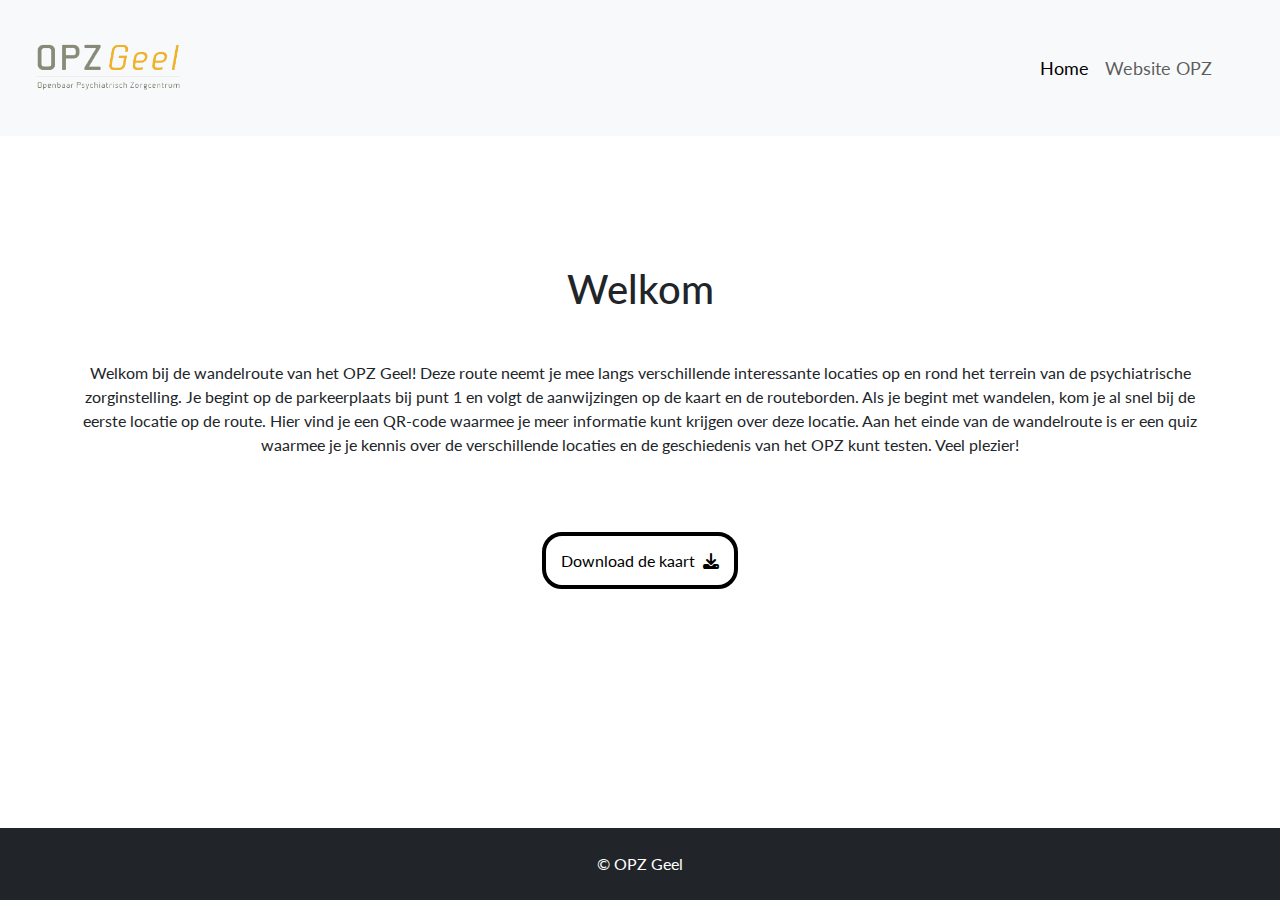
<file: OPZ/index.html>
<!DOCTYPE html>
<html lang="nl">
<head>
    <meta charset="UTF-8">
    <meta name="viewport" content="width=device-width, initial-scale=1.0">
    <title>OPZ Geel Wandeling</title>
    <link rel="shortcut icon" href="icons/favicon.ico">
    <link rel="stylesheet" href="https://cdnjs.cloudflare.com/ajax/libs/font-awesome/5.15.3/css/all.min.css"/>
    <link rel="stylesheet" href="https://cdn.jsdelivr.net/npm/bootstrap@5.2.3/dist/css/bootstrap.min.css">
    <link rel="stylesheet" href="style.css">
</head>

<body>
<main class="min-vh-100 d-flex flex-column my-auto">
<nav class="navbar navbar-expand-md bg-light navbar-light">
    <div class="container-fluid">
        <a class="navbar-brand ms-2" href="#"><img src="images/OPZ%20Geel%20Logo%20320x200.png" height="110" alt=""></a>
        <button class="navbar-toggler me-5" type="button" data-bs-toggle="collapse" data-bs-target="#navbarSupportedContent" aria-controls="navbarSupportedContent" aria-expanded="false" aria-label="Toggle navigation">
            <span class="navbar-toggler-icon"></span>
        </button>
        <div class="collapse navbar-collapse" id="navbarSupportedContent">
            <ul class="navbar-nav ms-auto me-5 mb-2 mb-lg-0">
                <li class="nav-item">
                    <a class="nav-link active" aria-current="page" href="#">Home</a>
                </li>
                <li class="nav-item">
                    <a class="nav-link" href="https://www.opzgeel.be/nl">Website OPZ</a>
                </li>
            </ul>
        </div>
    </div>
</nav>
<div class="container my-auto text-center ">
<h1 class="text-center mt-5">Welkom</h1>
<p class="mt-5 mb-5 lh-base">Welkom bij de wandelroute van het OPZ Geel! Deze route neemt je mee langs verschillende interessante locaties op
    en rond het terrein van de psychiatrische zorginstelling. Je begint op de parkeerplaats bij punt 1 en volgt de aanwijzingen op de kaart en
    de routeborden. Als je begint met wandelen, kom je al snel bij de eerste locatie op de route. Hier vind je een QR-code waarmee je meer
    informatie kunt krijgen over deze locatie. Aan het einde van de wandelroute is er een quiz waarmee je je kennis over de verschillende
    locaties en de geschiedenis van het OPZ kunt testen. Veel plezier!</p>

    <div class="text-center mb-5"><a href="images/Route.png" download id="kaart">Download de kaart<i
            class="pt-5 pb-5 ps-2 fa-solid fa-download"></i></a></div>
</div>
<footer class="bg-dark mt-auto py-4 text-white text-center">&copy; OPZ Geel</footer>
</main>
<script src="https://cdn.jsdelivr.net/npm/bootstrap@5.2.3/dist/js/bootstrap.bundle.min.js"></script>
</body>

</html>
</file>
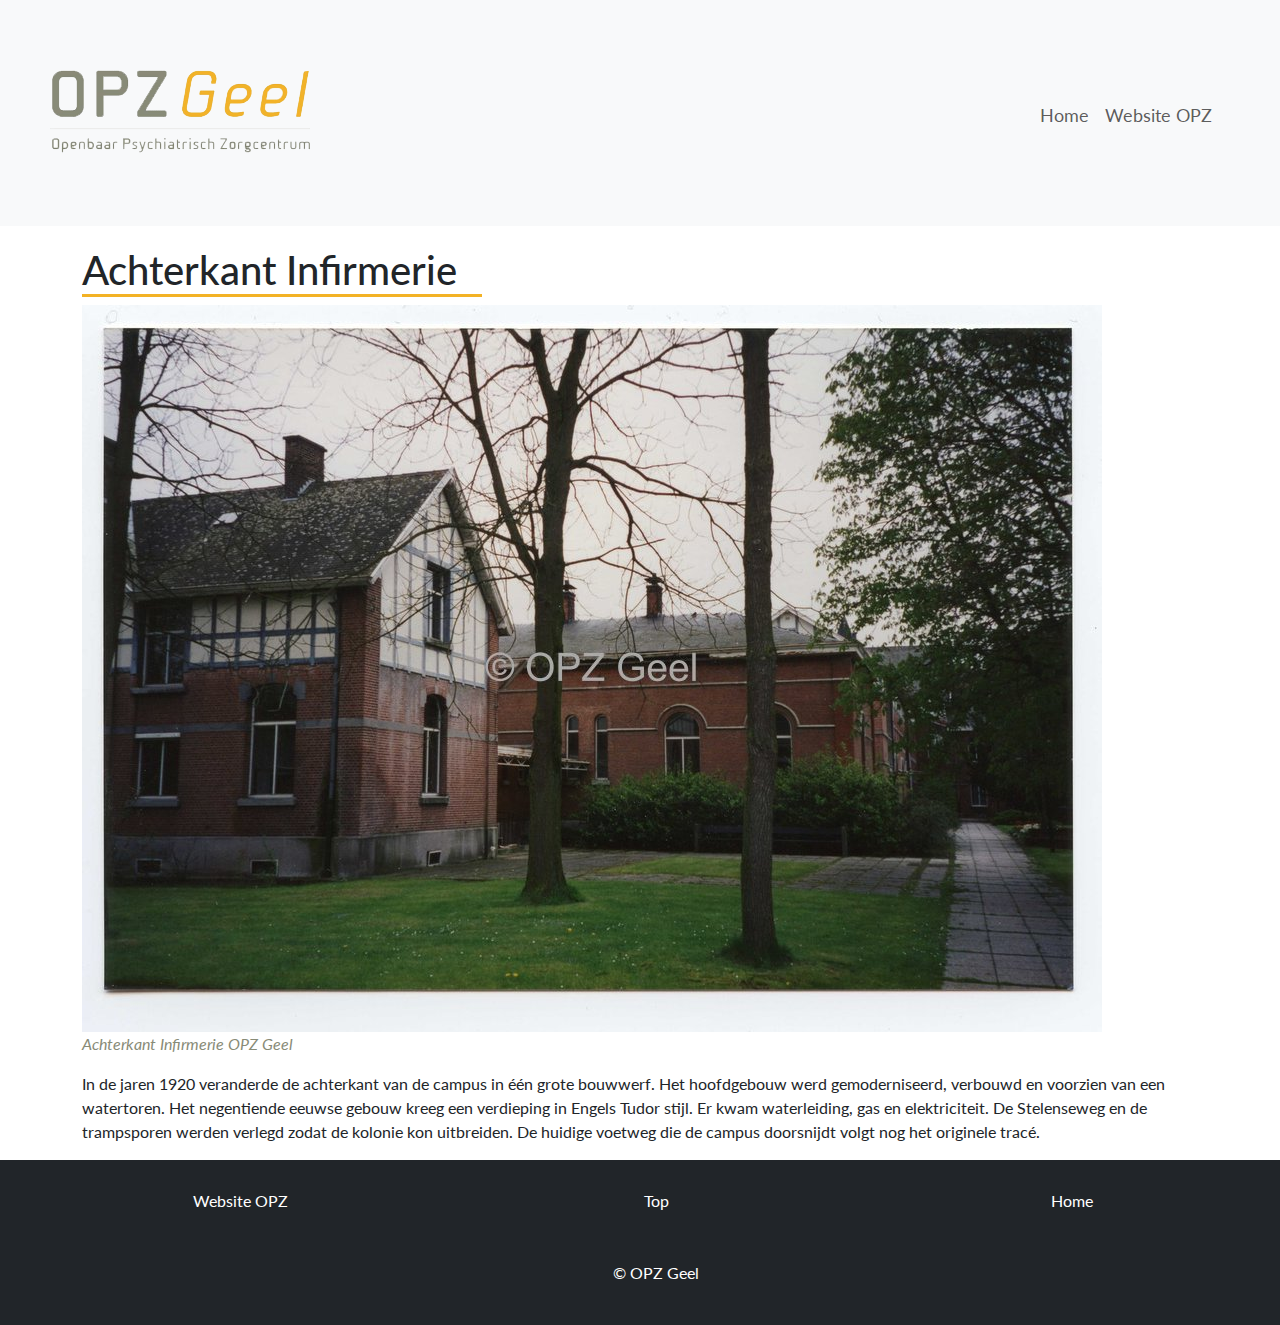
<file: OPZ/achterkant_infirmerie.html>
<!doctype html>
<html lang="en">



<head>
    <meta charset="UTF-8">
    <!-- Link naar de stylesheet en bootstrap. -->
    <link rel="stylesheet" href="https://cdnjs.cloudflare.com/ajax/libs/font-awesome/5.15.3/css/all.min.css" />
    <link rel="stylesheet" href="https://cdn.jsdelivr.net/npm/bootstrap@5.2.3/dist/css/bootstrap.min.css">
    <link rel="stylesheet" href="indexcss.css">
    <meta name="viewport" content="width=device-width, initial-scale=1.0">
    <meta http-equiv="X-UA-Compatible" content="ie=edge">
    <meta name="Author" content="Bram Van Woensel, Stan Blomme, Oguzhan Fidanci en Kevin Tuncel">
    <!-- De titel die boven in de browser word weergeven. -->
    <title>Achterkant Infirmerie</title>
</head>



<body>
    <!-- Een link naar de website van het OPZ en de home pagina waar de kaart gedownload kan worden. -->
    <main class="min-vh-100 d-flex flex-column my-auto">
        <nav class="navbar navbar-expand-md bg-light navbar-light">
            <div class="container-fluid">
                <a class="navbar-brand ms-2" href="#"><img src="images/OPZ%20Geel%20Logo%20320x200.png" height="110" alt=""></a>
                <button class="navbar-toggler me-5" type="button" data-bs-toggle="collapse" data-bs-target="#navbarSupportedContent" aria-controls="navbarSupportedContent" aria-expanded="false" aria-label="Toggle navigation">
                    <span class="navbar-toggler-icon"></span>
                </button>
                <div class="collapse navbar-collapse" id="navbarSupportedContent">
                    <ul class="navbar-nav ms-auto me-5 mb-2 mb-lg-0">
                        <li class="nav-item">
                            <a class="nav-link" target="_blank" aria-current="page" href="index.html">Home</a>
                        </li>
                        <li class="nav-item">
                            <a class="nav-link" target="_blank" href="https://www.opzgeel.be/nl">Website OPZ</a>
                        </li>
                    </ul>
                </div>
            </div>
        </nav>


        <!-- All de informatie, foto's en video's over de locatie. -->
        <div class="container">
            <!-- De titel op de pagina en naam van de locatie. -->
            <h1>Achterkant Infirmerie</h1>
            <!-- De eerste afbeelding.
   Als je de afbeelding wilt veranderen plaats je de nieuwe afbeelding in de map images en verander je wat er bij src tussen aanhaalingstekens staat naar de nieuwe afbeelding.
    -->
            <div class="image1">



                <figure><img src="images/achterkant_infirmerie.jpg" alt="Foto achterkant infirmerie">
                    <figcaption>Achterkant Infirmerie OPZ Geel</figcaption>
                </figure>
            </div>
            <!-- Het eerste stuk tekst. -->
            <p>In de jaren 1920 veranderde de achterkant van de campus in één grote bouwwerf. Het hoofdgebouw werd gemoderniseerd, verbouwd en voorzien van een watertoren. Het negentiende eeuwse gebouw kreeg een verdieping in Engels Tudor stijl. Er kwam waterleiding, gas en elektriciteit. De Stelenseweg en de trampsporen werden verlegd zodat de kolonie kon uitbreiden. De huidige voetweg die de campus doorsnijdt volgt nog het originele tracé.
            </p>
            <!-- De tweede afbeelding .
    Als je de afbeelding wilt veranderen plaats je de nieuwe afbeelding in de map images en verander je wat er bij src tussen aanhaalingstekens staat naar de nieuwe afbeelding.
     -->
       <!--     <div class="image2">



                <figure><img src="images/" alt="">
                    <figcaption></figcaption>
                </figure>
            </div>
            -->
            <!-- Het tweede stuk tekst dat niet gebruikt moet worden als er niet zo veel tekst is.-->
           <!-- <p></p> -->



            <!-- Je kan de div met class "video" in commentaar zetten als je die niet nodig hebt.
Voor een video toe te voegen zet je die in de map videos en verander je de waarde in src naar de video die je wilt uit de map videos.
-->
            <!--
            <div class="video">
                <video controls>
                    <source src="videos/2023-03-27%2012-38-15.mp4" type="video/mp4">
                </video>
            </div>
        </div>
-->

        </div>

            <!-- Footer met opnieuw de links naar de website van het OPZ en de home pagina met kaart en ook een knop om terug naar boven aan de pagina te gaan. -->
    </main>
    <footer class="bg-dark mt-auto py-4 text-white text-center">
        <ul class="d-md-flex">
            <li class="col-md-4"><a href="https://www.opzgeel.be/nl" target="_blank">Website OPZ</a></li>
            <li class="col-md-4"><a href="#">Top</a></li>
            <li class="col-md-4"><a href="index.html" target="_blank">Home</a></li>
        </ul>
        <ul>
            <li class="mt-md-5">&copy; OPZ Geel</li>
        </ul>
    </footer>

    <script src="https://cdn.jsdelivr.net/npm/bootstrap@5.2.3/dist/js/bootstrap.bundle.min.js"></script>
</body>

</html>
</file>
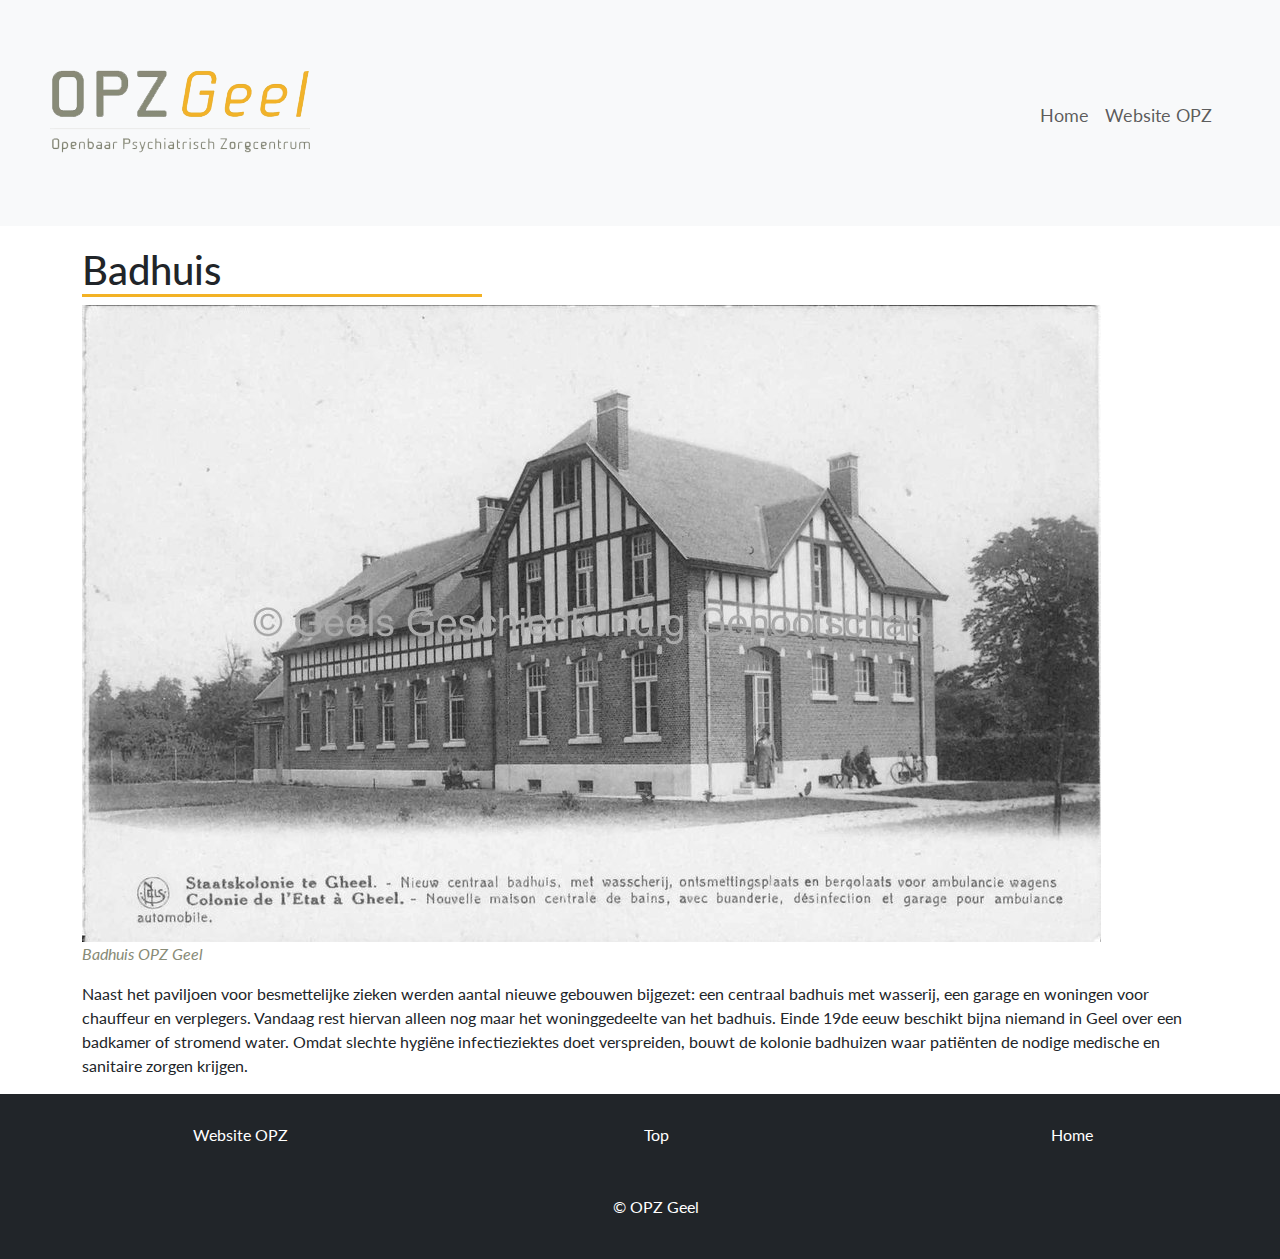
<file: OPZ/badhuis.html>
<!doctype html>
<html lang="en">



<head>
    <meta charset="UTF-8">
    <!-- Link naar de stylesheet en bootstrap. -->
    <link rel="stylesheet" href="https://cdnjs.cloudflare.com/ajax/libs/font-awesome/5.15.3/css/all.min.css" />
    <link rel="stylesheet" href="https://cdn.jsdelivr.net/npm/bootstrap@5.2.3/dist/css/bootstrap.min.css">
    <link rel="stylesheet" href="indexcss.css">
    <meta name="viewport" content="width=device-width, initial-scale=1.0">
    <meta http-equiv="X-UA-Compatible" content="ie=edge">
    <meta name="Author" content="Bram Van Woensel, Stan Blomme, Oguzhan Fidanci en Kevin Tuncel">
    <!-- De titel die boven in de browser word weergeven. -->
    <title>Badhuis</title>
</head>



<body>
    <!-- Een link naar de website van het OPZ en de home pagina waar de kaart gedownload kan worden. -->
    <main class="min-vh-100 d-flex flex-column my-auto">
        <nav class="navbar navbar-expand-md bg-light navbar-light">
            <div class="container-fluid">
                <a class="navbar-brand ms-2" href="#"><img src="images/OPZ%20Geel%20Logo%20320x200.png" height="110" alt=""></a>
                <button class="navbar-toggler me-5" type="button" data-bs-toggle="collapse" data-bs-target="#navbarSupportedContent" aria-controls="navbarSupportedContent" aria-expanded="false" aria-label="Toggle navigation">
                    <span class="navbar-toggler-icon"></span>
                </button>
                <div class="collapse navbar-collapse" id="navbarSupportedContent">
                    <ul class="navbar-nav ms-auto me-5 mb-2 mb-lg-0">
                        <li class="nav-item">
                            <a class="nav-link" target="_blank" aria-current="page" href="index.html">Home</a>
                        </li>
                        <li class="nav-item">
                            <a class="nav-link" target="_blank" href="https://www.opzgeel.be/nl">Website OPZ</a>
                        </li>
                    </ul>
                </div>
            </div>
        </nav>


        <!-- All de informatie, foto's en video's over de locatie. -->
        <div class="container">
            <!-- De titel op de pagina en naam van de locatie. -->
            <h1>Badhuis</h1>
            <!-- De eerste afbeelding.
   Als je de afbeelding wilt veranderen plaats je de nieuwe afbeelding in de map images en verander je wat er bij src tussen aanhaalingstekens staat naar de nieuwe afbeelding.
    -->
            <div class="image1">



                <figure><img src="images/badhuis.jpg" alt="Badhuis">
                    <figcaption>Badhuis OPZ Geel</figcaption>
                </figure>
            </div>
            <!-- Het eerste stuk tekst. -->
            <p>
                Naast het paviljoen voor besmettelijke zieken werden aantal nieuwe gebouwen bijgezet: een centraal badhuis met wasserij, een garage en woningen voor chauffeur en verplegers. Vandaag rest hiervan alleen nog maar het woninggedeelte van het badhuis.

                Einde 19de eeuw beschikt bijna niemand in Geel over een badkamer of stromend water. Omdat slechte hygiëne infectieziektes doet verspreiden, bouwt de kolonie badhuizen waar patiënten de nodige medische en sanitaire zorgen krijgen.
            </p>
            <!-- De tweede afbeelding .
    Als je de afbeelding wilt veranderen plaats je de nieuwe afbeelding in de map images en verander je wat er bij src tussen aanhaalingstekens staat naar de nieuwe afbeelding.
     --><!--
            <div class="image2">



                <figure><img src="images/infirmerie2.jpg" alt="Nieuwe foto infirmerie">
                    <figcaption></figcaption>
                </figure>
            </div> -->
            <!-- Het tweede stuk tekst dat niet gebruikt moet worden als er niet zo veel tekst is.-->
           <!-- <p></p>
-->


            <!-- Je kan de div met class "video" in commentaar zetten als je die niet nodig hebt.
Voor een video toe te voegen zet je die in de map videos en verander je de waarde in src naar de video die je wilt uit de map videos.
-->
            <!--
            <div class="video">
                <video controls>
                    <source src="videos/2023-03-27%2012-38-15.mp4" type="video/mp4">
                </video>
            </div>
        </div>
-->

        </div>

            <!-- Footer met opnieuw de links naar de website van het OPZ en de home pagina met kaart en ook een knop om terug naar boven aan de pagina te gaan. -->
    </main>
    <footer class="bg-dark mt-auto py-4 text-white text-center">
        <ul class="d-md-flex">
            <li class="col-md-4"><a href="https://www.opzgeel.be/nl" target="_blank">Website OPZ</a></li>
            <li class="col-md-4"><a href="#">Top</a></li>
            <li class="col-md-4"><a href="index.html" target="_blank">Home</a></li>
        </ul>
        <ul>
            <li class="mt-md-5">&copy; OPZ Geel</li>
        </ul>
    </footer>

    <script src="https://cdn.jsdelivr.net/npm/bootstrap@5.2.3/dist/js/bootstrap.bundle.min.js"></script>
</body>

</html>
</file>
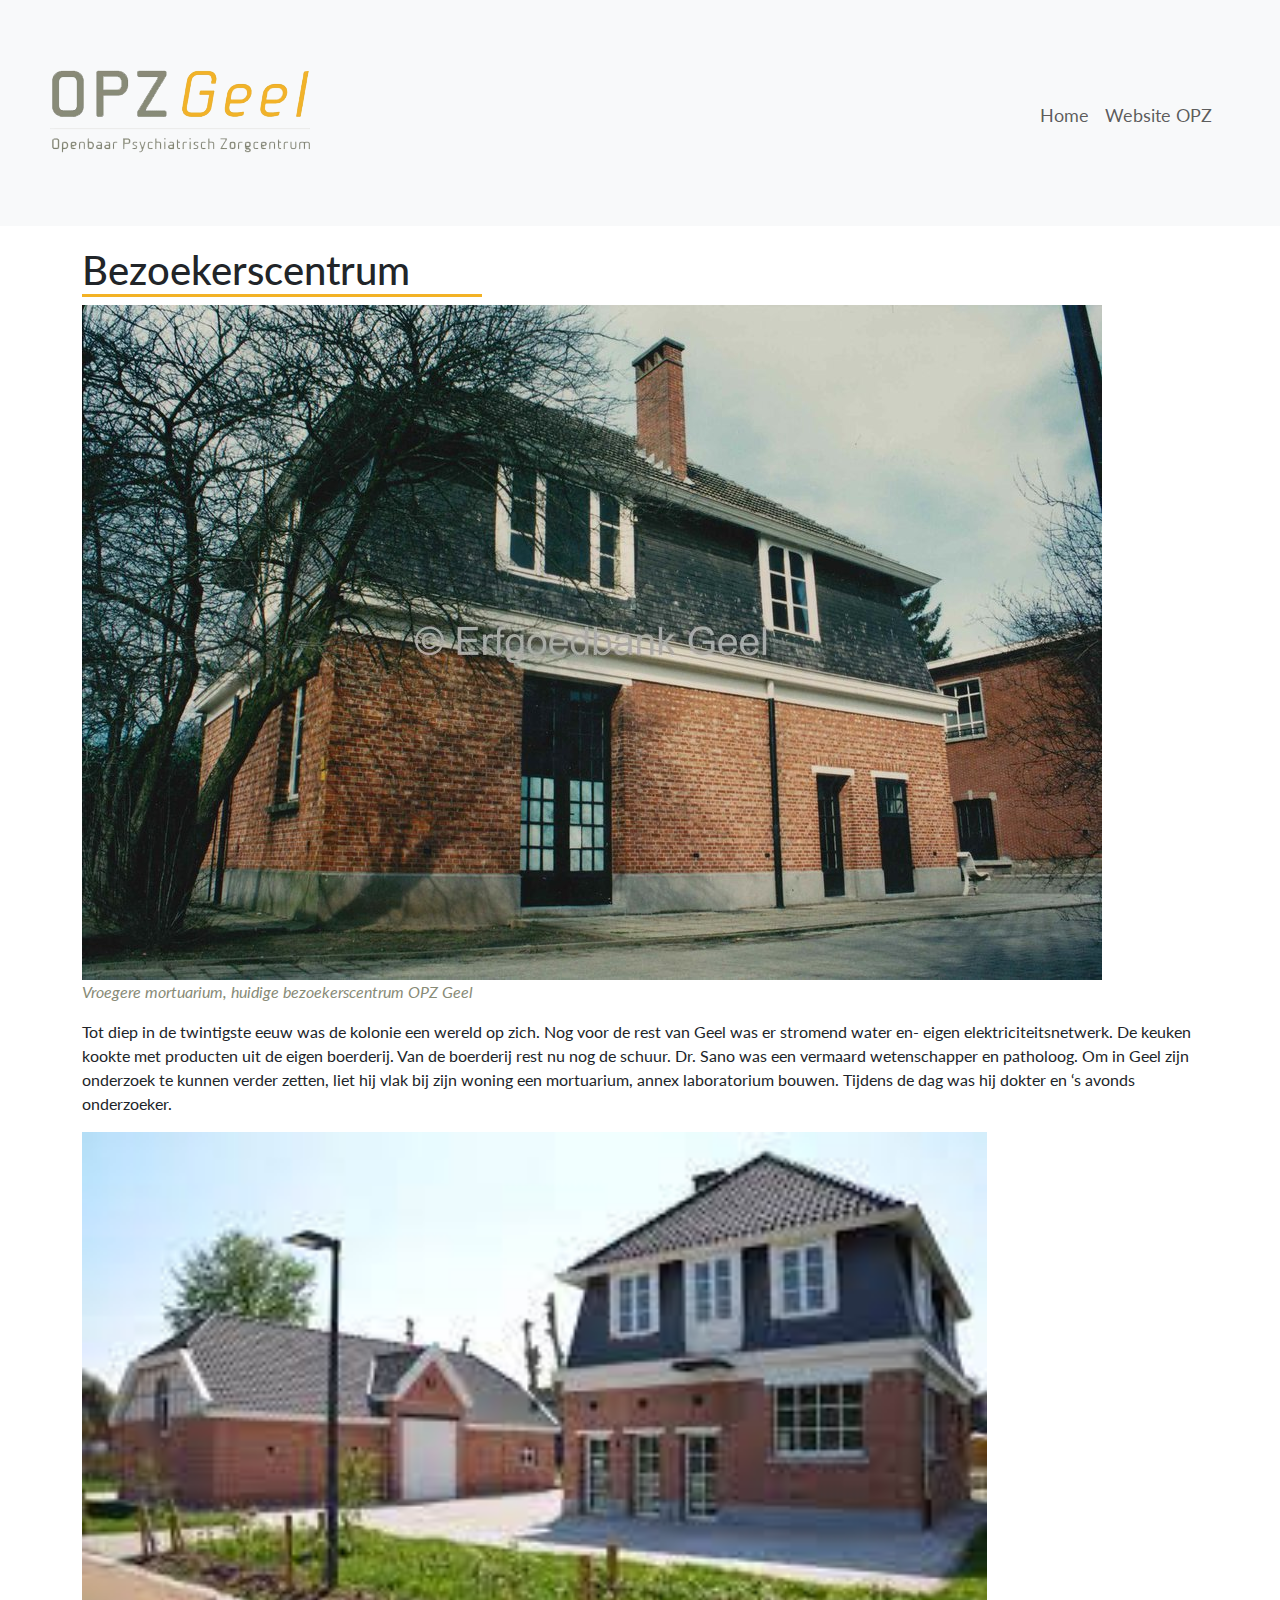
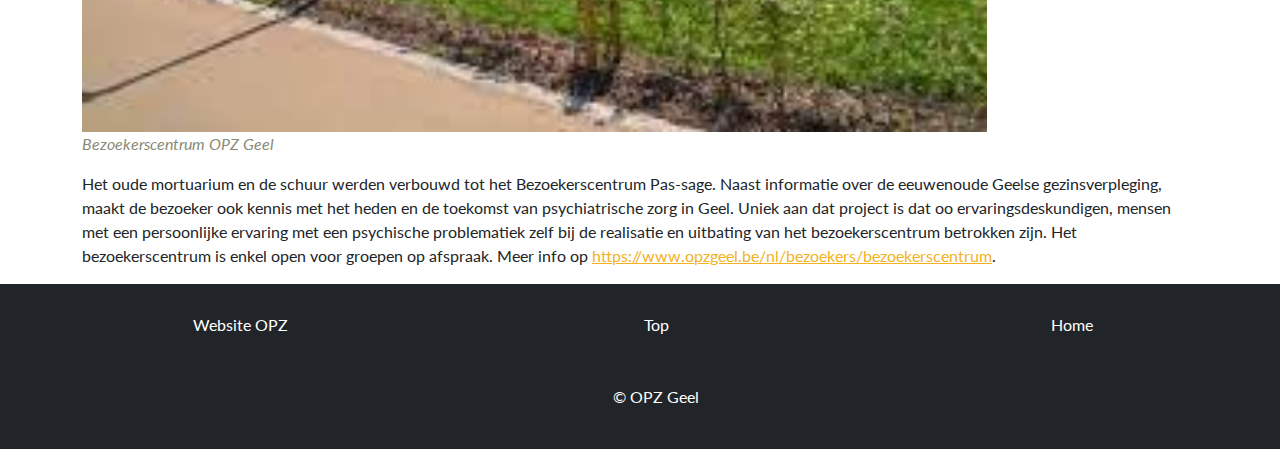
<file: OPZ/bezoekerscentrum.html>
<!doctype html>
<html lang="en">



<head>
    <meta charset="UTF-8">
    <!-- Link naar de stylesheet en bootstrap. -->
    <link rel="stylesheet" href="https://cdnjs.cloudflare.com/ajax/libs/font-awesome/5.15.3/css/all.min.css" />
    <link rel="stylesheet" href="https://cdn.jsdelivr.net/npm/bootstrap@5.2.3/dist/css/bootstrap.min.css">
    <link rel="stylesheet" href="indexcss.css">
    <meta name="viewport" content="width=device-width, initial-scale=1.0">
    <meta http-equiv="X-UA-Compatible" content="ie=edge">
    <meta name="Author" content="Bram Van Woensel, Stan Blomme, Oguzhan Fidanci en Kevin Tuncel">
    <!-- De titel die boven in de browser word weergeven. -->
    <title>Bezoekerscentrum</title>
</head>



<body>
    <!-- Een link naar de website van het OPZ en de home pagina waar de kaart gedownload kan worden. -->
    <main class="min-vh-100 d-flex flex-column my-auto">
        <nav class="navbar navbar-expand-md bg-light navbar-light">
            <div class="container-fluid">
                <a class="navbar-brand ms-2" href="#"><img src="images/OPZ%20Geel%20Logo%20320x200.png" height="110" alt=""></a>
                <button class="navbar-toggler me-5" type="button" data-bs-toggle="collapse" data-bs-target="#navbarSupportedContent" aria-controls="navbarSupportedContent" aria-expanded="false" aria-label="Toggle navigation">
                    <span class="navbar-toggler-icon"></span>
                </button>
                <div class="collapse navbar-collapse" id="navbarSupportedContent">
                    <ul class="navbar-nav ms-auto me-5 mb-2 mb-lg-0">
                        <li class="nav-item">
                            <a class="nav-link" target="_blank" aria-current="page" href="index.html">Home</a>
                        </li>
                        <li class="nav-item">
                            <a class="nav-link" target="_blank" href="https://www.opzgeel.be/nl">Website OPZ</a>
                        </li>
                    </ul>
                </div>
            </div>
        </nav>


        <!-- All de informatie, foto's en video's over de locatie. -->
        <div class="container">
            <!-- De titel op de pagina en naam van de locatie. -->
            <h1>Bezoekerscentrum</h1>
            <!-- De eerste afbeelding.
   Als je de afbeelding wilt veranderen plaats je de nieuwe afbeelding in de map images en verander je wat er bij src tussen aanhaalingstekens staat naar de nieuwe afbeelding.
    -->
            <div class="image1">



                <figure><img src="images/mortuarium.jpg" height="" width="" alt="Oude foto mortuarium">
                    <figcaption>Vroegere mortuarium, huidige bezoekerscentrum OPZ Geel</figcaption>
                </figure>
            </div>
            <!-- Het eerste stuk tekst. -->
            <p>Tot diep in de twintigste eeuw was de kolonie een wereld op zich. Nog voor de rest van Geel was er stromend water en- eigen elektriciteitsnetwerk. De keuken kookte met producten uit de eigen boerderij. Van de boerderij rest nu nog de schuur.

                Dr. Sano was een vermaard wetenschapper en patholoog. Om in Geel zijn onderzoek te kunnen verder zetten, liet hij vlak bij zijn woning een mortuarium, annex laboratorium bouwen. Tijdens de dag was hij dokter en ‘s avonds onderzoeker.
            </p>
            <!-- De tweede afbeelding .
    Als je de afbeelding wilt veranderen plaats je de nieuwe afbeelding in de map images en verander je wat er bij src tussen aanhaalingstekens staat naar de nieuwe afbeelding.
     -->
            <div class="image2">



                <figure><img src="images/bezoekerscentrum.jpg" height="600px" width="905px" alt="Bezoekerscentrum opz geel">
                    <figcaption>Bezoekerscentrum OPZ Geel</figcaption>
                </figure>
            </div>
            <!-- Het tweede stuk tekst dat niet gebruikt moet worden als er niet zo veel tekst is.-->
            <p>Het oude mortuarium en de schuur werden verbouwd tot het Bezoekerscentrum Pas-sage. Naast informatie over de eeuwenoude Geelse gezinsverpleging, maakt de bezoeker ook kennis met het heden en de toekomst van psychiatrische zorg in Geel. Uniek aan dat project is dat oo ervaringsdeskundigen, mensen met een persoonlijke ervaring met een psychische problematiek zelf bij de realisatie en uitbating van het bezoekerscentrum betrokken zijn.

                Het bezoekerscentrum is enkel open voor groepen op afspraak. Meer info op <a href="https://www.opzgeel.be/nl/bezoekers/bezoekerscentrum">https://www.opzgeel.be/nl/bezoekers/bezoekerscentrum</a>.</p>



            <!-- Je kan de div met class "video" in commentaar zetten als je die niet nodig hebt.
Voor een video toe te voegen zet je die in de map videos en verander je de waarde in src naar de video die je wilt uit de map videos.
-->
            <!--
            <div class="video">
                <video controls>
                    <source src="videos/2023-03-27%2012-38-15.mp4" type="video/mp4">
                </video>
            </div>
        </div>
-->

        </div>

            <!-- Footer met opnieuw de links naar de website van het OPZ en de home pagina met kaart en ook een knop om terug naar boven aan de pagina te gaan. -->
    </main>
    <footer class="bg-dark mt-auto py-4 text-white text-center">
        <ul class="d-md-flex">
            <li class="col-md-4"><a href="https://www.opzgeel.be/nl" target="_blank">Website OPZ</a></li>
            <li class="col-md-4"><a href="#">Top</a></li>
            <li class="col-md-4"><a href="index.html" target="_blank">Home</a></li>
        </ul>
        <ul>
            <li class="mt-md-5">&copy; OPZ Geel</li>
        </ul>
    </footer>

    <script src="https://cdn.jsdelivr.net/npm/bootstrap@5.2.3/dist/js/bootstrap.bundle.min.js"></script>
</body>

</html>
</file>
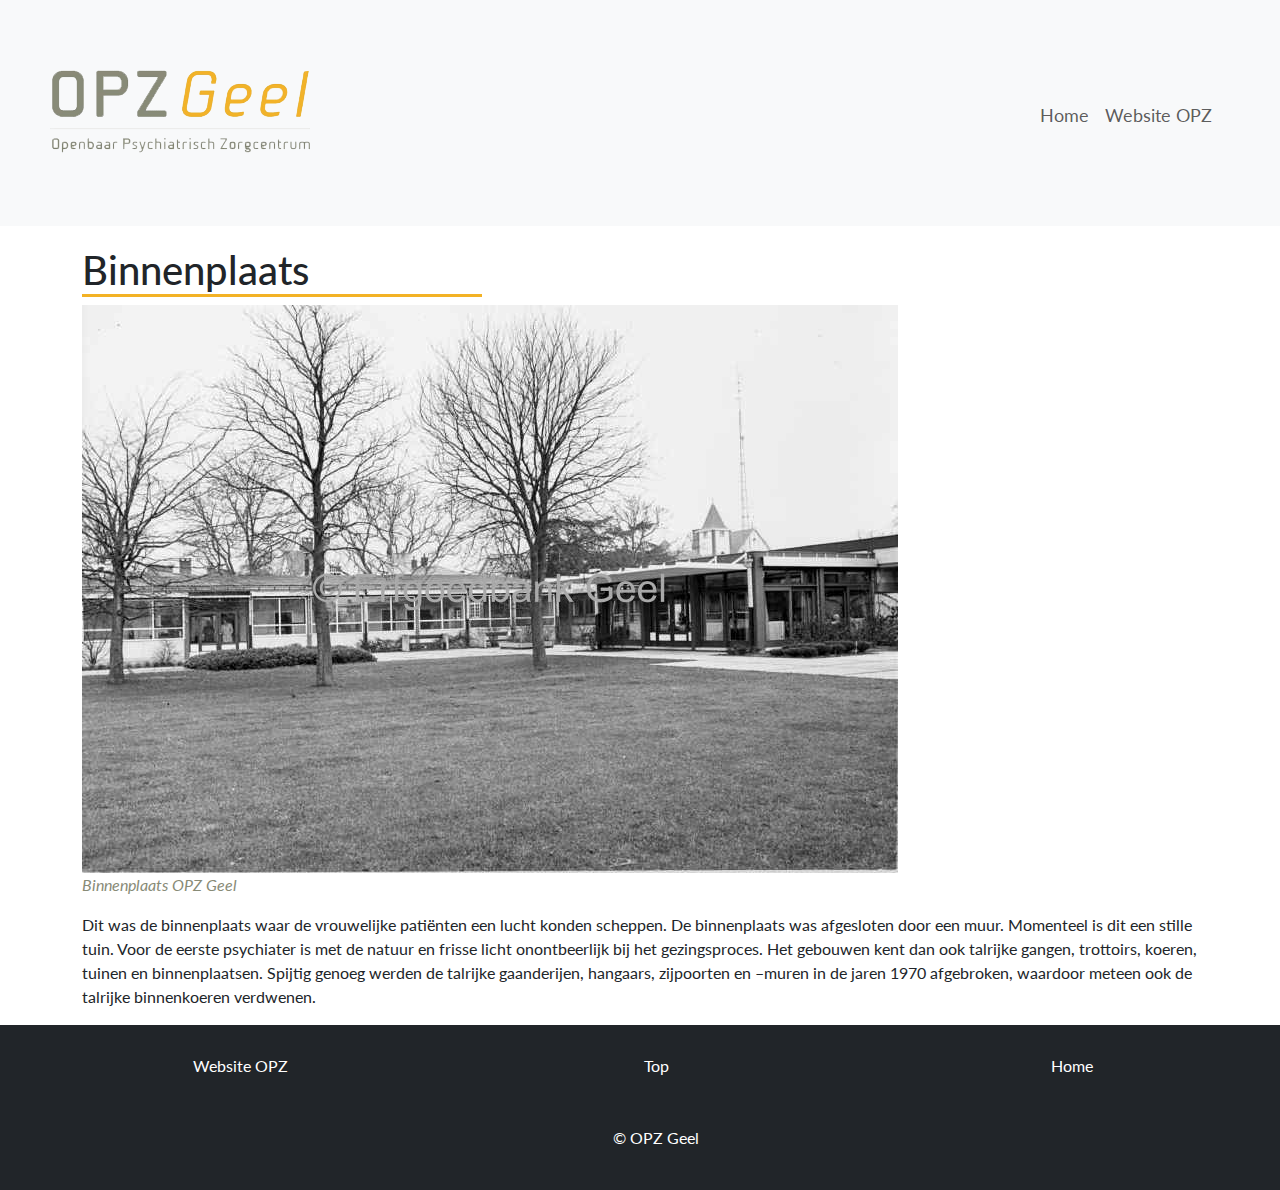
<file: OPZ/binnenplaats.html>
<!doctype html>
<html lang="en">



<head>
    <meta charset="UTF-8">
    <!-- Link naar de stylesheet en bootstrap. -->
    <link rel="stylesheet" href="https://cdnjs.cloudflare.com/ajax/libs/font-awesome/5.15.3/css/all.min.css" />
    <link rel="stylesheet" href="https://cdn.jsdelivr.net/npm/bootstrap@5.2.3/dist/css/bootstrap.min.css">
    <link rel="stylesheet" href="indexcss.css">
    <meta name="viewport" content="width=device-width, initial-scale=1.0">
    <meta http-equiv="X-UA-Compatible" content="ie=edge">
    <meta name="Author" content="Bram Van Woensel, Stan Blomme, Oguzhan Fidanci en Kevin Tuncel">
    <!-- De titel die boven in de browser word weergeven. -->
    <title>Binnenplaats</title>
</head>



<body>
    <!-- Een link naar de website van het OPZ en de home pagina waar de kaart gedownload kan worden. -->
    <main class="min-vh-100 d-flex flex-column my-auto">
        <nav class="navbar navbar-expand-md bg-light navbar-light">
            <div class="container-fluid">
                <a class="navbar-brand ms-2" href="#"><img src="images/OPZ%20Geel%20Logo%20320x200.png" height="110" alt=""></a>
                <button class="navbar-toggler me-5" type="button" data-bs-toggle="collapse" data-bs-target="#navbarSupportedContent" aria-controls="navbarSupportedContent" aria-expanded="false" aria-label="Toggle navigation">
                    <span class="navbar-toggler-icon"></span>
                </button>
                <div class="collapse navbar-collapse" id="navbarSupportedContent">
                    <ul class="navbar-nav ms-auto me-5 mb-2 mb-lg-0">
                        <li class="nav-item">
                            <a class="nav-link" target="_blank" aria-current="page" href="index.html">Home</a>
                        </li>
                        <li class="nav-item">
                            <a class="nav-link" target="_blank" href="https://www.opzgeel.be/nl">Website OPZ</a>
                        </li>
                    </ul>
                </div>
            </div>
        </nav>


        <!-- All de informatie, foto's en video's over de locatie. -->
        <div class="container">
            <!-- De titel op de pagina en naam van de locatie. -->
            <h1>Binnenplaats</h1>
            <!-- De eerste afbeelding.
   Als je de afbeelding wilt veranderen plaats je de nieuwe afbeelding in de map images en verander je wat er bij src tussen aanhaalingstekens staat naar de nieuwe afbeelding.
    -->
            <div class="image1">



                <figure><img src="images/binnenplaats.jpg" alt="Oude foto infirmerie">
                    <figcaption>Binnenplaats OPZ Geel</figcaption>
                </figure>
            </div>
            <!-- Het eerste stuk tekst. -->
            <p>Dit was de binnenplaats waar de vrouwelijke patiënten een lucht konden scheppen. De binnenplaats was afgesloten door een muur. Momenteel is dit een stille tuin.

                Voor de eerste psychiater is met de natuur en frisse licht onontbeerlijk bij het gezingsproces. Het gebouwen kent dan ook talrijke gangen, trottoirs, koeren, tuinen en binnenplaatsen. Spijtig genoeg werden de talrijke gaanderijen, hangaars, zijpoorten en –muren in de jaren 1970 afgebroken, waardoor meteen ook de talrijke binnenkoeren verdwenen.
            </p>
            <!-- De tweede afbeelding .
    Als je de afbeelding wilt veranderen plaats je de nieuwe afbeelding in de map images en verander je wat er bij src tussen aanhaalingstekens staat naar de nieuwe afbeelding.
     -->
          <!--  <div class="image2">



                <figure><img src="images/infirmerie2.jpg" alt="Nieuwe foto infirmerie">
                    <figcaption>Infirmerie OPZ Geel</figcaption>
                </figure>
            </div> -->
            <!-- Het tweede stuk tekst dat niet gebruikt moet worden als er niet zo veel tekst is.-->
            <p></p>



            <!-- Je kan de div met class "video" in commentaar zetten als je die niet nodig hebt.
Voor een video toe te voegen zet je die in de map videos en verander je de waarde in src naar de video die je wilt uit de map videos.
-->
            <!--
            <div class="video">
                <video controls>
                    <source src="videos/2023-03-27%2012-38-15.mp4" type="video/mp4">
                </video>
            </div>
        </div>
-->



            <!-- Footer met opnieuw de links naar de website van het OPZ en de home pagina met kaart en ook een knop om terug naar boven aan de pagina te gaan. -->
    </main>
    <footer class="bg-dark mt-auto py-4 text-white text-center">
        <ul class="d-md-flex">
            <li class="col-md-4"><a href="https://www.opzgeel.be/nl" target="_blank">Website OPZ</a></li>
            <li class="col-md-4"><a href="#">Top</a></li>
            <li class="col-md-4"><a href="index.html" target="_blank">Home</a></li>
        </ul>
        <ul>
            <li class="mt-md-5">&copy; OPZ Geel</li>
        </ul>
    </footer>

    <script src="https://cdn.jsdelivr.net/npm/bootstrap@5.2.3/dist/js/bootstrap.bundle.min.js"></script>
</body>

</html>
</file>
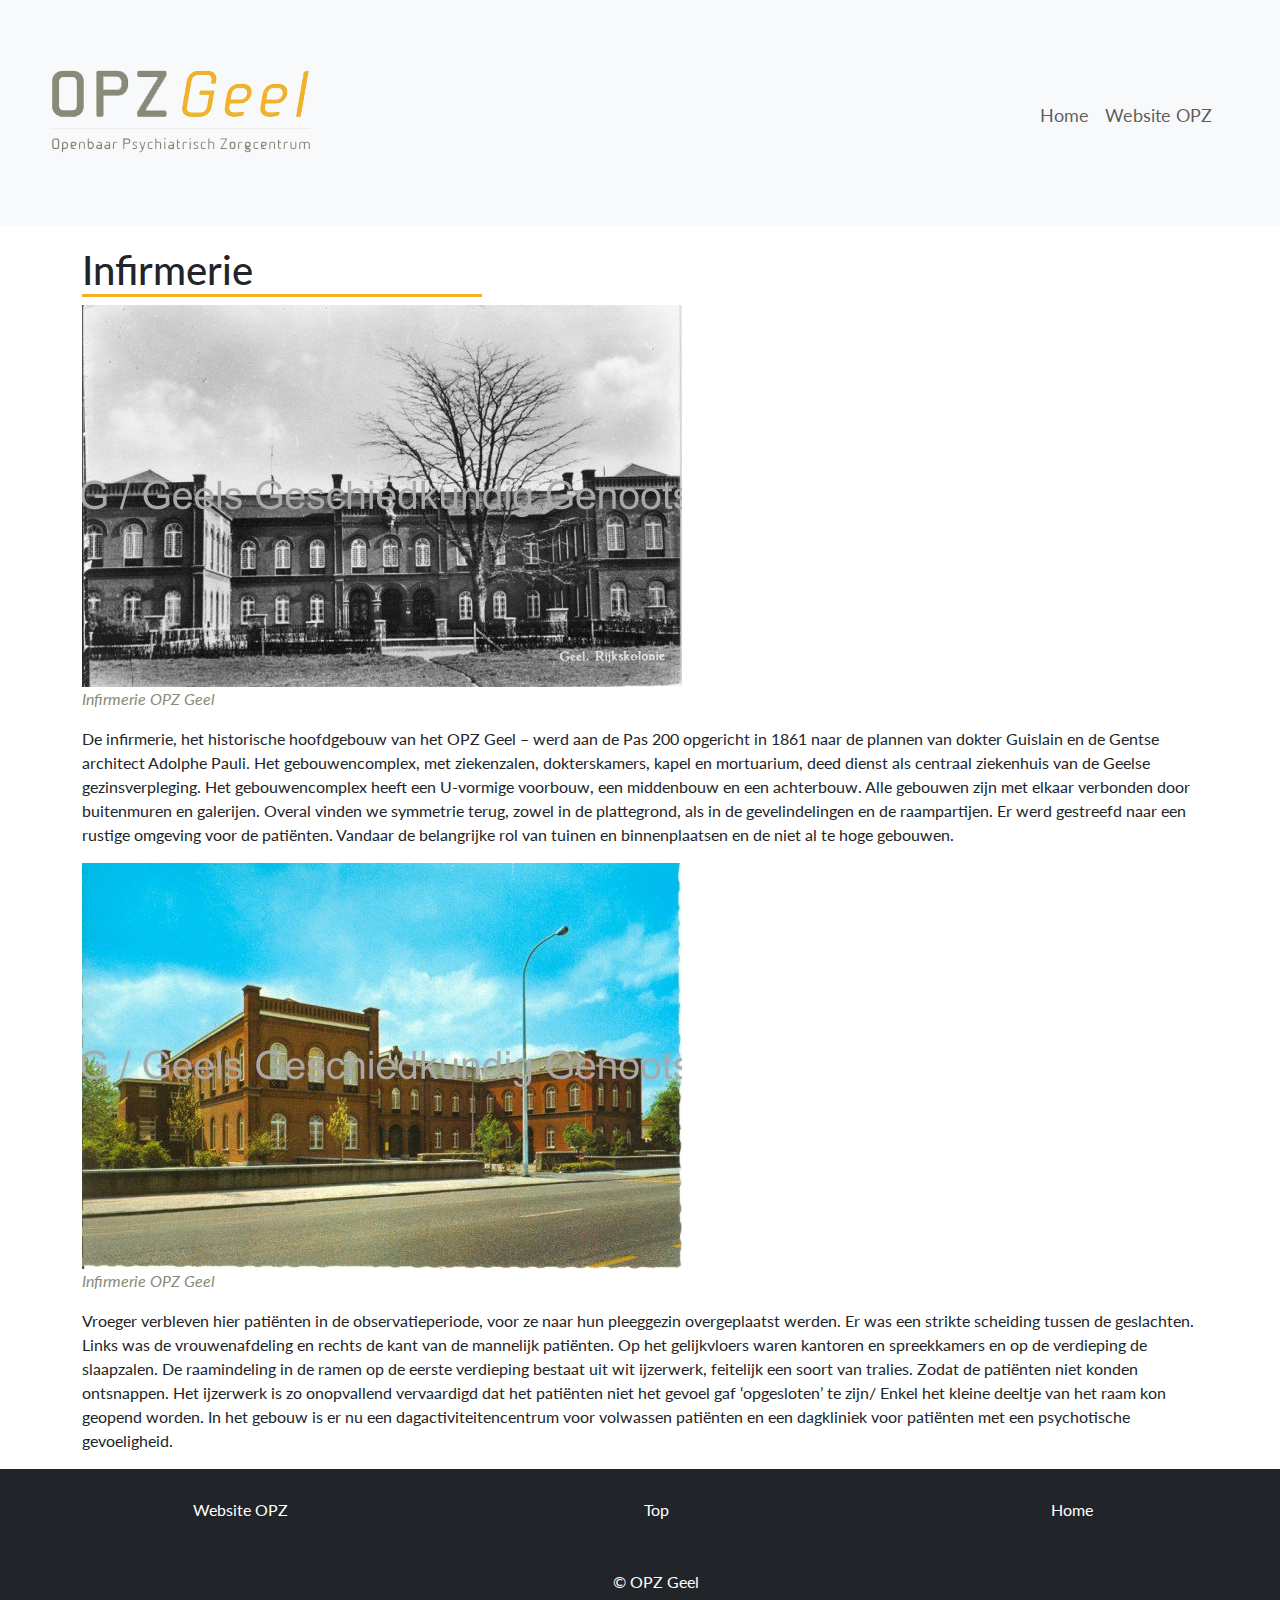
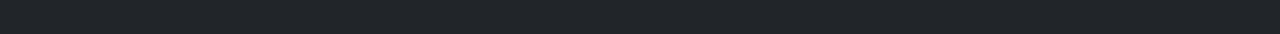
<file: OPZ/infirmerie.html>
<!doctype html>
<html lang="en">



<head>
    <meta charset="UTF-8">
    <!-- Link naar de stylesheet en bootstrap. -->
    <link rel="stylesheet" href="https://cdnjs.cloudflare.com/ajax/libs/font-awesome/5.15.3/css/all.min.css" />
    <link rel="stylesheet" href="https://cdn.jsdelivr.net/npm/bootstrap@5.2.3/dist/css/bootstrap.min.css">
    <link rel="stylesheet" href="indexcss.css">
    <meta name="viewport" content="width=device-width, initial-scale=1.0">
    <meta http-equiv="X-UA-Compatible" content="ie=edge">
    <meta name="Author" content="Bram Van Woensel, Stan Blomme, Oguzhan Fidanci en Kevin Tuncel">
    <!-- De titel die boven in de browser word weergeven. -->
    <title>Infirmerie</title>
</head>



<body>
    <!-- Een link naar de website van het OPZ en de home pagina waar de kaart gedownload kan worden. -->
    <main class="min-vh-100 d-flex flex-column my-auto">
        <nav class="navbar navbar-expand-md bg-light navbar-light">
            <div class="container-fluid">
                <a class="navbar-brand ms-2" href="#"><img src="images/OPZ%20Geel%20Logo%20320x200.png" height="110" alt=""></a>
                <button class="navbar-toggler me-5" type="button" data-bs-toggle="collapse" data-bs-target="#navbarSupportedContent" aria-controls="navbarSupportedContent" aria-expanded="false" aria-label="Toggle navigation">
                    <span class="navbar-toggler-icon"></span>
                </button>
                <div class="collapse navbar-collapse" id="navbarSupportedContent">
                    <ul class="navbar-nav ms-auto me-5 mb-2 mb-lg-0">
                        <li class="nav-item">
                            <a class="nav-link" target="_blank" aria-current="page" href="index.html">Home</a>
                        </li>
                        <li class="nav-item">
                            <a class="nav-link" target="_blank" href="https://www.opzgeel.be/nl">Website OPZ</a>
                        </li>
                    </ul>
                </div>
            </div>
        </nav>


        <!-- All de informatie, foto's en video's over de locatie. -->
        <div class="container">
            <!-- De titel op de pagina en naam van de locatie. -->
            <h1>Infirmerie</h1>
            <!-- De eerste afbeelding.
   Als je de afbeelding wilt veranderen plaats je de nieuwe afbeelding in de map images en verander je wat er bij src tussen aanhaalingstekens staat naar de nieuwe afbeelding.
    -->
            <div class="image1">



                <figure><img src="images/infirmerie1.jpg" alt="Oude foto infirmerie">
                    <figcaption>Infirmerie OPZ Geel </figcaption>
                </figure>
            </div>
            <!-- Het eerste stuk tekst. -->
            <p>De infirmerie, het historische hoofdgebouw van het OPZ Geel – werd aan de Pas 200 opgericht in 1861 naar de plannen van dokter Guislain en de Gentse architect Adolphe Pauli. Het gebouwencomplex, met ziekenzalen, dokterskamers, kapel en mortuarium, deed dienst als centraal ziekenhuis van de Geelse gezinsverpleging.

                Het gebouwencomplex heeft een U-vormige voorbouw, een middenbouw en een achterbouw. Alle gebouwen zijn met elkaar verbonden door buitenmuren en galerijen. Overal vinden we symmetrie terug, zowel in de plattegrond, als in de gevelindelingen en de raampartijen. Er werd gestreefd naar een rustige omgeving voor de patiënten. Vandaar de belangrijke rol van tuinen en binnenplaatsen en de niet al te hoge gebouwen.

            </p>
            <!-- De tweede afbeelding .
    Als je de afbeelding wilt veranderen plaats je de nieuwe afbeelding in de map images en verander je wat er bij src tussen aanhaalingstekens staat naar de nieuwe afbeelding.
     -->
            <div class="image2">



                <figure><img src="images/infirmerie2.jpg" alt="Nieuwe foto infirmerie">
                    <figcaption>Infirmerie OPZ Geel</figcaption>
                </figure>
            </div>
            <!-- Het tweede stuk tekst dat niet gebruikt moet worden als er niet zo veel tekst is.-->
            <p>Vroeger verbleven hier patiënten in de observatieperiode, voor ze naar hun pleeggezin overgeplaatst werden. Er was een strikte scheiding tussen de geslachten. Links was de vrouwenafdeling en rechts de kant van de mannelijk patiënten. Op het gelijkvloers waren kantoren en spreekkamers en op de verdieping de slaapzalen.

                De raamindeling in de ramen op de eerste verdieping bestaat uit wit ijzerwerk, feitelijk een soort van tralies. Zodat de patiënten niet konden ontsnappen. Het ijzerwerk is zo onopvallend vervaardigd dat het patiënten niet het gevoel gaf ‘opgesloten’ te zijn/ Enkel het kleine deeltje van het raam kon geopend worden.

                In het gebouw is er nu een dagactiviteitencentrum voor volwassen patiënten en een dagkliniek voor patiënten met een psychotische gevoeligheid.</p>



            <!-- Je kan de div met class "video" in commentaar zetten als je die niet nodig hebt.
Voor een video toe te voegen zet je die in de map videos en verander je de waarde in src naar de video die je wilt uit de map videos.
-->
            <!--
            <div class="video">
                <video controls>
                    <source src="" type="video/mp4">
                </video>
            </div>
        </div>
-->

        </div>

            <!-- Footer met opnieuw de links naar de website van het OPZ en de home pagina met kaart en ook een knop om terug naar boven aan de pagina te gaan. -->
    </main>
    <footer class="bg-dark mt-auto py-4 text-white text-center">
        <ul class="d-md-flex">
            <li class="col-md-4"><a href="https://www.opzgeel.be/nl" target="_blank">Website OPZ</a></li>
            <li class="col-md-4"><a href="#">Top</a></li>
            <li class="col-md-4"><a href="index.html" target="_blank">Home</a></li>
        </ul>
        <ul>
            <li class="mt-md-5">&copy; OPZ Geel</li>
        </ul>
    </footer>

    <script src="https://cdn.jsdelivr.net/npm/bootstrap@5.2.3/dist/js/bootstrap.bundle.min.js"></script>
</body>

</html>
</file>
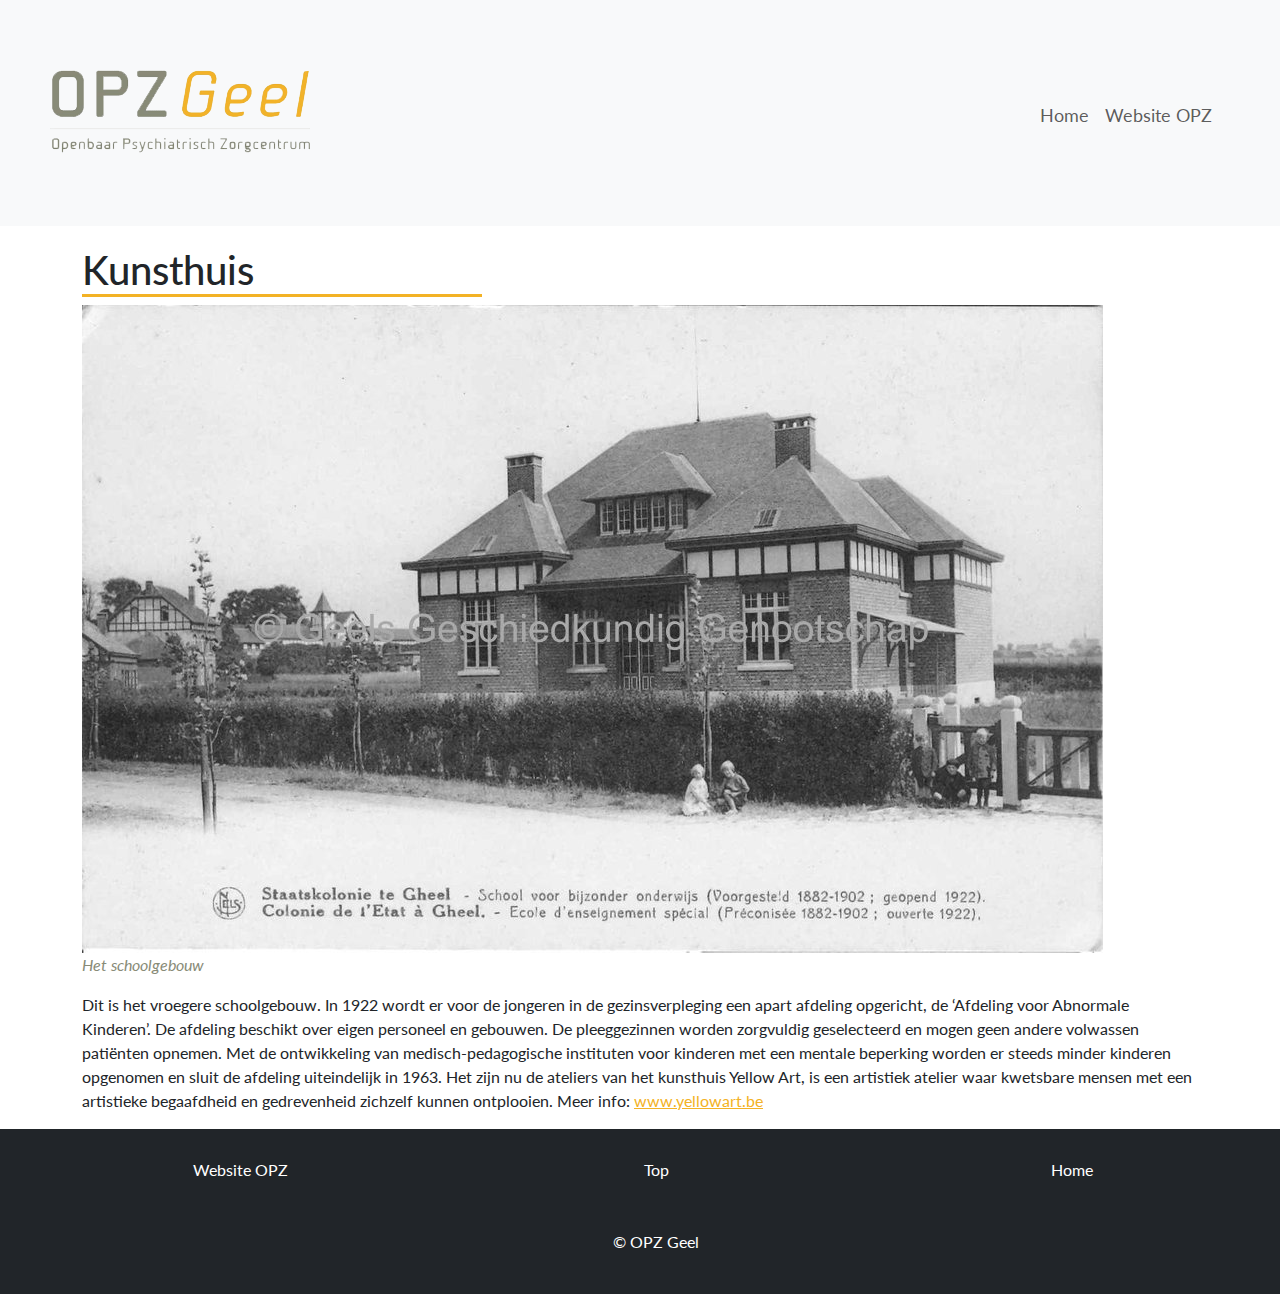
<file: OPZ/Kunsthuis.html>
<!doctype html>
<html lang="en">



<head>
    <meta charset="UTF-8">
    <!-- Link naar de stylesheet en bootstrap. -->
    <link rel="stylesheet" href="https://cdnjs.cloudflare.com/ajax/libs/font-awesome/5.15.3/css/all.min.css" />
    <link rel="stylesheet" href="https://cdn.jsdelivr.net/npm/bootstrap@5.2.3/dist/css/bootstrap.min.css">
    <link rel="stylesheet" href="indexcss.css">
    <meta name="viewport" content="width=device-width, initial-scale=1.0">
    <meta http-equiv="X-UA-Compatible" content="ie=edge">
    <meta name="Author" content="Bram Van Woensel, Stan Blomme, Oguzhan Fidanci en Kevin Tuncel">
    <!-- De titel die boven in de browser word weergeven. -->
    <title>Kunsthuis</title>
</head>



<body>
    <!-- Een link naar de website van het OPZ en de home pagina waar de kaart gedownload kan worden. -->
    <main class="min-vh-100 d-flex flex-column my-auto">
        <nav class="navbar navbar-expand-md bg-light navbar-light">
            <div class="container-fluid">
                <a class="navbar-brand ms-2" href="#"><img src="images/OPZ%20Geel%20Logo%20320x200.png" height="110" alt=""></a>
                <button class="navbar-toggler me-5" type="button" data-bs-toggle="collapse" data-bs-target="#navbarSupportedContent" aria-controls="navbarSupportedContent" aria-expanded="false" aria-label="Toggle navigation">
                    <span class="navbar-toggler-icon"></span>
                </button>
                <div class="collapse navbar-collapse" id="navbarSupportedContent">
                    <ul class="navbar-nav ms-auto me-5 mb-2 mb-lg-0">
                        <li class="nav-item">
                            <a class="nav-link" target="_blank" aria-current="page" href="index.html">Home</a>
                        </li>
                        <li class="nav-item">
                            <a class="nav-link" target="_blank" href="https://www.opzgeel.be/nl">Website OPZ</a>
                        </li>
                    </ul>
                </div>
            </div>
        </nav>


        <!-- All de informatie, foto's en video's over de locatie. -->
        <div class="container">
            <!-- De titel op de pagina en naam van de locatie. -->
            <h1>Kunsthuis</h1>
            <!-- De eerste afbeelding.
   Als je de afbeelding wilt veranderen plaats je de nieuwe afbeelding in de map images en verander je wat er bij src tussen aanhaalingstekens staat naar de nieuwe afbeelding.
    -->
            <div class="image1">



                <figure><img src="images/school.jpg" alt="Het schoolgebouow">
                    <figcaption>Het schoolgebouw</figcaption>
                </figure>
            </div>
            <!-- Het eerste stuk tekst. -->
            <p>Dit is het vroegere schoolgebouw. In 1922 wordt er voor de jongeren in de gezinsverpleging een apart afdeling opgericht, de ‘Afdeling voor Abnormale Kinderen’. De afdeling beschikt over eigen personeel en gebouwen. De pleeggezinnen worden zorgvuldig geselecteerd en mogen geen andere volwassen patiënten opnemen. Met de ontwikkeling van medisch-pedagogische instituten voor kinderen met een mentale beperking worden er steeds minder kinderen opgenomen en sluit de afdeling uiteindelijk in 1963.

                Het zijn nu de ateliers van het kunsthuis Yellow Art, is een artistiek atelier waar kwetsbare mensen met een artistieke begaafdheid en gedrevenheid zichzelf kunnen ontplooien. Meer info:
                <a href="www.yellowart.be">www.yellowart.be</a>
            </p>
            <!-- De tweede afbeelding .
    Als je de afbeelding wilt veranderen plaats je de nieuwe afbeelding in de map images en verander je wat er bij src tussen aanhaalingstekens staat naar de nieuwe afbeelding.
     -->
      <!--      <div class="image2">



                <figure><img src="images/infirmerie2.jpg" alt="Nieuwe foto infirmerie">
                    <figcaption>Infirmerie OPZ Geel</figcaption>
                </figure>
            </div> -->
            <!-- Het tweede stuk tekst dat niet gebruikt moet worden als er niet zo veel tekst is.-->
           <!-- <p></p> -->



            <!-- Je kan de div met class "video" in commentaar zetten als je die niet nodig hebt.
Voor een video toe te voegen zet je die in de map videos en verander je de waarde in src naar de video die je wilt uit de map videos.
-->
            <!--
            <div class="video">
                <video controls>
                    <source src="videos/2023-03-27%2012-38-15.mp4" type="video/mp4">
                </video>
            </div>
        </div>
-->

        </div>

            <!-- Footer met opnieuw de links naar de website van het OPZ en de home pagina met kaart en ook een knop om terug naar boven aan de pagina te gaan. -->
    </main>
    <footer class="bg-dark mt-auto py-4 text-white text-center">
        <ul class="d-md-flex">
            <li class="col-md-4"><a href="https://www.opzgeel.be/nl" target="_blank">Website OPZ</a></li>
            <li class="col-md-4"><a href="#">Top</a></li>
            <li class="col-md-4"><a href="index.html" target="_blank">Home</a></li>
        </ul>
        <ul>
            <li class="mt-md-5">&copy; OPZ Geel</li>
        </ul>
    </footer>

    <script src="https://cdn.jsdelivr.net/npm/bootstrap@5.2.3/dist/js/bootstrap.bundle.min.js"></script>
</body>

</html>
</file>
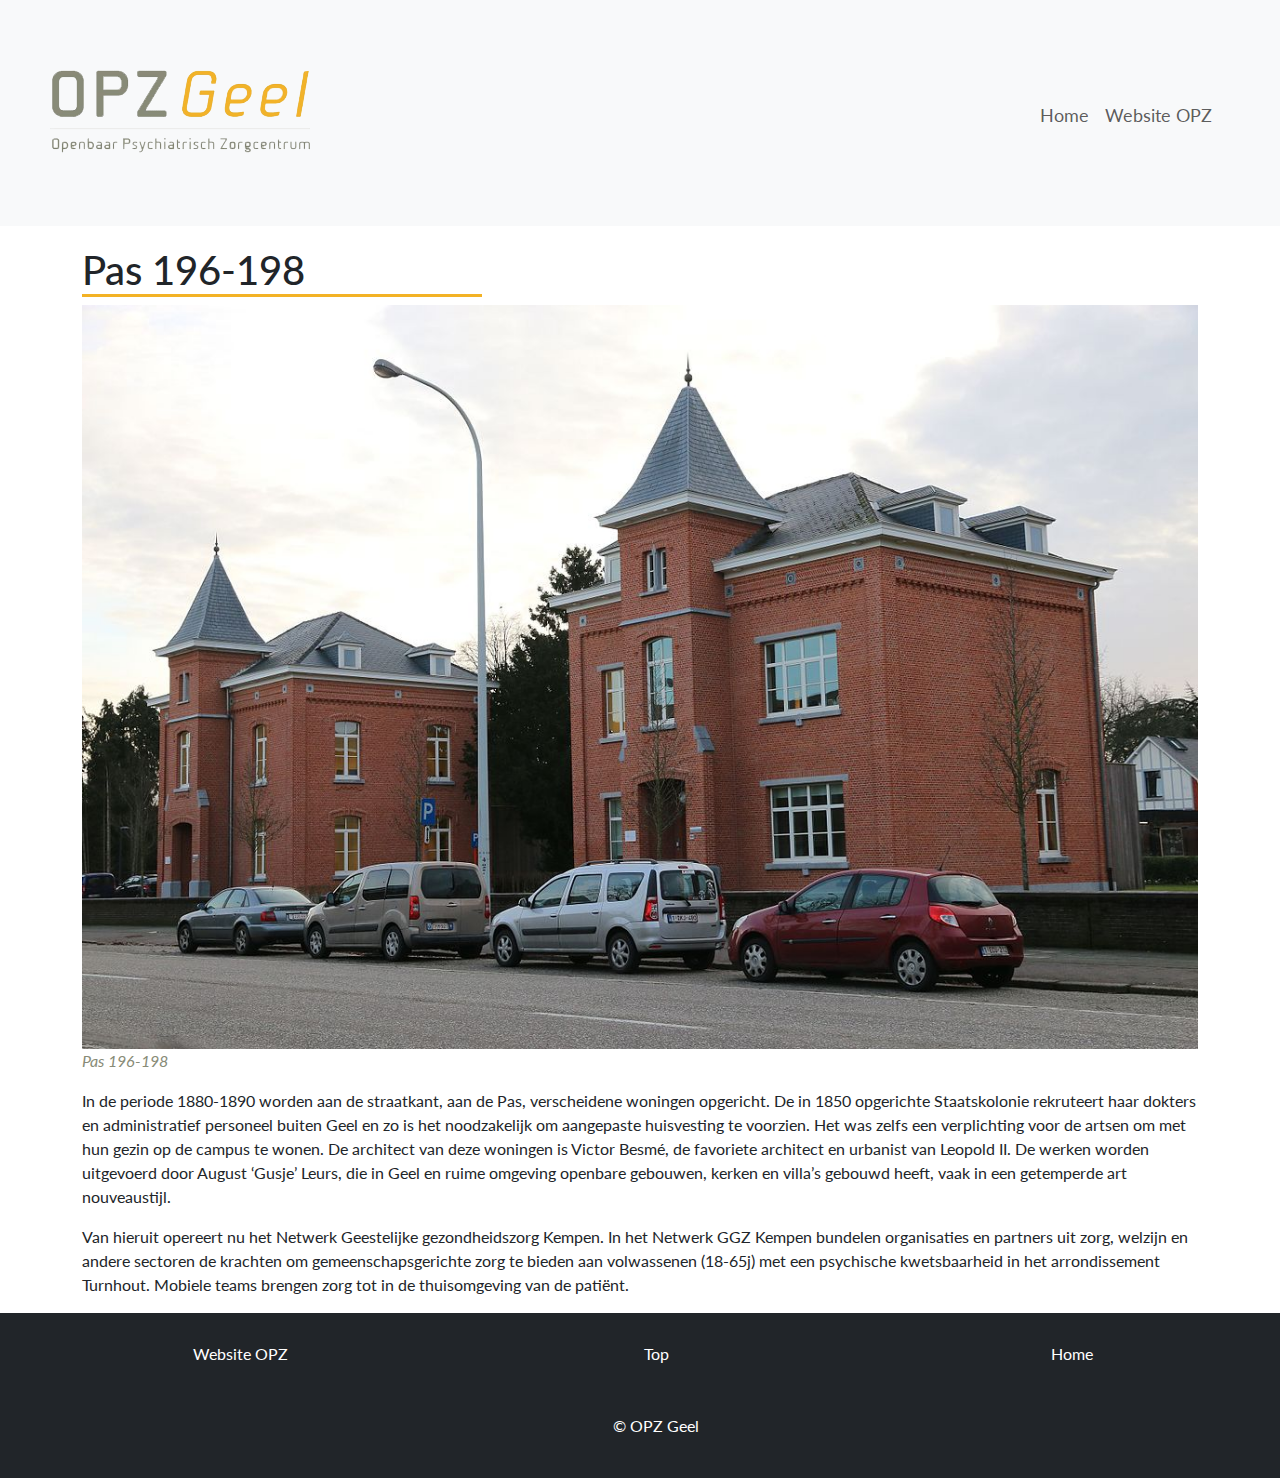
<file: OPZ/pas196-198.html>
<!doctype html>
<html lang="en">



<head>
    <meta charset="UTF-8">
    <!-- Link naar de stylesheet en bootstrap. -->
    <link rel="stylesheet" href="https://cdnjs.cloudflare.com/ajax/libs/font-awesome/5.15.3/css/all.min.css" />
    <link rel="stylesheet" href="https://cdn.jsdelivr.net/npm/bootstrap@5.2.3/dist/css/bootstrap.min.css">
    <link rel="stylesheet" href="indexcss.css">
    <meta name="viewport" content="width=device-width, initial-scale=1.0">
    <meta http-equiv="X-UA-Compatible" content="ie=edge">
    <meta name="Author" content="Bram Van Woensel, Stan Blomme, Oguzhan Fidanci en Kevin Tuncel">
    <!-- De titel die boven in de browser word weergeven. -->
    <title>Pas 196-198</title>
</head>



<body>
    <!-- Een link naar de website van het OPZ en de home pagina waar de kaart gedownload kan worden. -->
    <main class="min-vh-100 d-flex flex-column my-auto">
        <nav class="navbar navbar-expand-md bg-light navbar-light">
            <div class="container-fluid">
                <a class="navbar-brand ms-2" href="#"><img src="images/OPZ%20Geel%20Logo%20320x200.png" height="110" alt=""></a>
                <button class="navbar-toggler me-5" type="button" data-bs-toggle="collapse" data-bs-target="#navbarSupportedContent" aria-controls="navbarSupportedContent" aria-expanded="false" aria-label="Toggle navigation">
                    <span class="navbar-toggler-icon"></span>
                </button>
                <div class="collapse navbar-collapse" id="navbarSupportedContent">
                    <ul class="navbar-nav ms-auto me-5 mb-2 mb-lg-0">
                        <li class="nav-item">
                            <a class="nav-link" target="_blank" aria-current="page" href="index.html">Home</a>
                        </li>
                        <li class="nav-item">
                            <a class="nav-link" target="_blank" href="https://www.opzgeel.be/nl">Website OPZ</a>
                        </li>
                    </ul>
                </div>
            </div>
        </nav>


        <!-- All de informatie, foto's en video's over de locatie. -->
        <div class="container">
            <!-- De titel op de pagina en naam van de locatie. -->
            <h1>Pas 196-198</h1>
            <!-- De eerste afbeelding.
   Als je de afbeelding wilt veranderen plaats je de nieuwe afbeelding in de map images en verander je wat er bij src tussen aanhaalingstekens staat naar de nieuwe afbeelding.
    -->
            <div class="image1">



                <figure><img src="images/pas_196_198.jpg" alt="pas 196-198">
                    <figcaption>Pas 196-198</figcaption>
                </figure>
            </div>
            <!-- Het eerste stuk tekst. -->
            <p>In de periode 1880-1890 worden aan de straatkant, aan de Pas, verscheidene woningen opgericht. De in 1850 opgerichte Staatskolonie rekruteert haar dokters en administratief personeel buiten Geel en zo is het noodzakelijk om aangepaste huisvesting te voorzien. Het was zelfs een verplichting voor de artsen om met hun gezin op de campus te wonen.

                De architect van deze woningen is Victor Besmé, de favoriete architect en urbanist van Leopold II. De werken worden uitgevoerd door August ‘Gusje’ Leurs, die in Geel en ruime omgeving openbare gebouwen, kerken en villa’s gebouwd heeft, vaak in een getemperde art nouveaustijl.
<!-- De tweede afbeelding .
    Als je de afbeelding wilt veranderen plaats je de nieuwe afbeelding in de map images en verander je wat er bij src tussen aanhaalingstekens staat naar de nieuwe afbeelding.
     -->
                <!--
            <div class="image2">



                <figure><img src="images/infirmerie2.jpg" alt="Nieuwe foto infirmerie">
                    <figcaption>Infirmerie OPZ Geel</figcaption>
                </figure>
            </div>
            -->
            <!-- Het tweede stuk tekst dat niet gebruikt moet worden als er niet zo veel tekst is.-->
            <p>
                Van hieruit opereert nu het Netwerk Geestelijke gezondheidszorg Kempen. In het Netwerk GGZ Kempen bundelen organisaties en partners uit zorg, welzijn en andere sectoren de krachten om gemeenschapsgerichte zorg te bieden aan volwassenen (18-65j) met een psychische kwetsbaarheid in het arrondissement Turnhout. Mobiele teams brengen zorg tot in de thuisomgeving van de patiënt.</p>
            </p>



            <!-- Je kan de div met class "video" in commentaar zetten als je die niet nodig hebt.
Voor een video toe te voegen zet je die in de map videos en verander je de waarde in src naar de video die je wilt uit de map videos.
-->
            <!--
            <div class="video">
                <video controls>
                    <source src="videos/2023-03-27%2012-38-15.mp4" type="video/mp4">
                </video>
            </div>
            -->
        </div>




            <!-- Footer met opnieuw de links naar de website van het OPZ en de home pagina met kaart en ook een knop om terug naar boven aan de pagina te gaan. -->
    </main>
    <footer class="bg-dark mt-auto py-4 text-white text-center">
        <ul class="d-md-flex">
            <li class="col-md-4"><a href="https://www.opzgeel.be/nl" target="_blank">Website OPZ</a></li>
            <li class="col-md-4"><a href="#">Top</a></li>
            <li class="col-md-4"><a href="index.html" target="_blank">Home</a></li>
        </ul>
        <ul>
            <li class="mt-md-5">&copy; OPZ Geel</li>
        </ul>
    </footer>

    <script src="https://cdn.jsdelivr.net/npm/bootstrap@5.2.3/dist/js/bootstrap.bundle.min.js"></script>
</body>

</html>
</file>
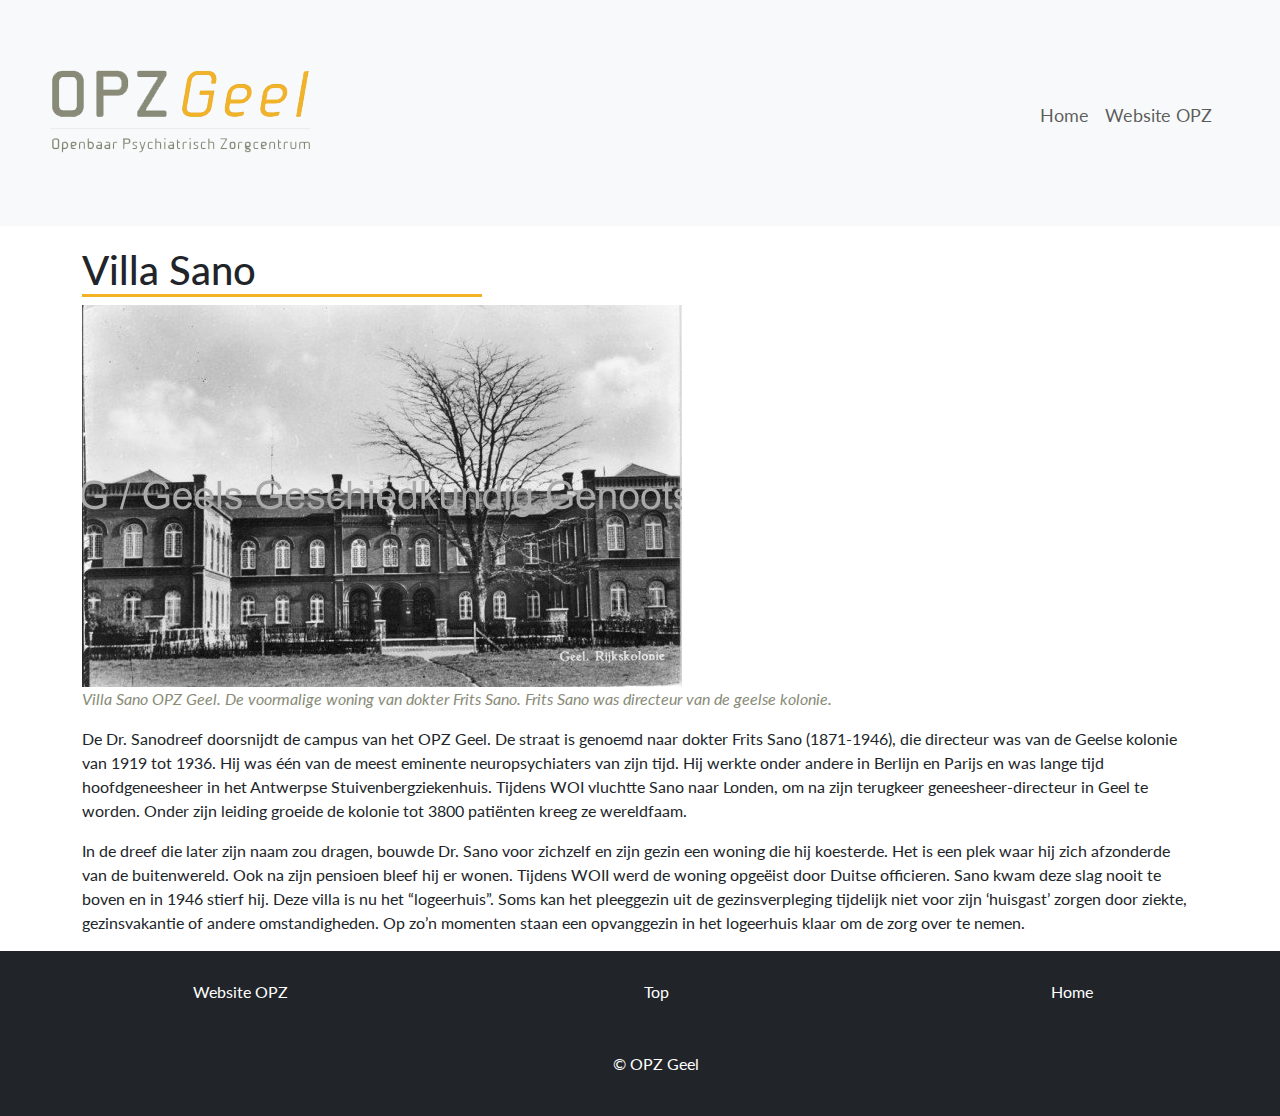
<file: OPZ/villa_sano.html>
<!doctype html>
<html lang="en">



<head>
    <meta charset="UTF-8">
    <!-- Link naar de stylesheet en bootstrap. -->
    <link rel="stylesheet" href="https://cdnjs.cloudflare.com/ajax/libs/font-awesome/5.15.3/css/all.min.css" />
    <link rel="stylesheet" href="https://cdn.jsdelivr.net/npm/bootstrap@5.2.3/dist/css/bootstrap.min.css">
    <link rel="stylesheet" href="indexcss.css">
    <meta name="viewport" content="width=device-width, initial-scale=1.0">
    <meta http-equiv="X-UA-Compatible" content="ie=edge">
    <meta name="Author" content="Bram Van Woensel, Stan Blomme, Oguzhan Fidanci en Kevin Tuncel">
    <!-- De titel die boven in de browser word weergeven. -->
    <title>Villa Sano</title>
</head>



<body>
    <!-- Een link naar de website van het OPZ en de home pagina waar de kaart gedownload kan worden. -->
    <main class="min-vh-100 d-flex flex-column my-auto">
        <nav class="navbar navbar-expand-md bg-light navbar-light">
            <div class="container-fluid">
                <a class="navbar-brand ms-2" href="#"><img src="images/OPZ%20Geel%20Logo%20320x200.png" height="110" alt=""></a>
                <button class="navbar-toggler me-5" type="button" data-bs-toggle="collapse" data-bs-target="#navbarSupportedContent" aria-controls="navbarSupportedContent" aria-expanded="false" aria-label="Toggle navigation">
                    <span class="navbar-toggler-icon"></span>
                </button>
                <div class="collapse navbar-collapse" id="navbarSupportedContent">
                    <ul class="navbar-nav ms-auto me-5 mb-2 mb-lg-0">
                        <li class="nav-item">
                            <a class="nav-link" target="_blank" aria-current="page" href="index.html">Home</a>
                        </li>
                        <li class="nav-item">
                            <a class="nav-link" target="_blank" href="https://www.opzgeel.be/nl">Website OPZ</a>
                        </li>
                    </ul>
                </div>
            </div>
        </nav>


        <!-- All de informatie, foto's en video's over de locatie. -->
        <div class="container">
            <!-- De titel op de pagina en naam van de locatie. -->
            <h1>Villa Sano</h1>
            <!-- De eerste afbeelding.
   Als je de afbeelding wilt veranderen plaats je de nieuwe afbeelding in de map images en verander je wat er bij src tussen aanhaalingstekens staat naar de nieuwe afbeelding.
    -->
            <div class="image1">



                <figure><img src="images/infirmerie1.jpg" alt="Villa Sano">
                    <figcaption>Villa Sano OPZ Geel. De voormalige woning van dokter Frits Sano. Frits Sano was directeur van de geelse kolonie.</figcaption>
                </figure>
            </div>
            <!-- Het eerste stuk tekst. -->
            <p>De Dr. Sanodreef doorsnijdt de campus van het OPZ Geel. De straat is genoemd naar dokter Frits Sano (1871-1946), die directeur was van de Geelse kolonie van 1919 tot 1936. Hij was één van de meest eminente neuropsychiaters van zijn tijd.

                Hij werkte onder andere in Berlijn en Parijs en was lange tijd hoofdgeneesheer in het Antwerpse Stuivenbergziekenhuis. Tijdens WOI vluchtte Sano naar Londen, om na zijn terugkeer geneesheer-directeur in Geel te worden. Onder zijn leiding groeide de kolonie tot 3800 patiënten kreeg ze wereldfaam.
            </p>
            <!-- De tweede afbeelding .
    Als je de afbeelding wilt veranderen plaats je de nieuwe afbeelding in de map images en verander je wat er bij src tussen aanhaalingstekens staat naar de nieuwe afbeelding.
     -->
         <!--   <div class="image2">



                <figure><img src="images/infirmerie2.jpg" alt="Nieuwe foto infirmerie">
                    <figcaption>Infirmerie OPZ Geel</figcaption>
                </figure>
            </div> -->
            <!-- Het tweede stuk tekst dat niet gebruikt moet worden als er niet zo veel tekst is.-->
            <p>In de dreef die later zijn naam zou dragen, bouwde Dr. Sano voor zichzelf en zijn gezin een woning die hij koesterde. Het is een plek waar hij zich afzonderde van de buitenwereld. Ook na zijn pensioen bleef hij er wonen. Tijdens WOII werd de woning opgeëist door Duitse officieren. Sano kwam deze slag nooit te boven en in 1946 stierf hij.

                Deze villa is nu het “logeerhuis”. Soms kan het pleeggezin uit de gezinsverpleging tijdelijk niet voor zijn ‘huisgast’ zorgen door ziekte, gezinsvakantie of andere omstandigheden. Op zo’n momenten staan een opvanggezin in het logeerhuis klaar om de zorg over te nemen.</p>



            <!-- Je kan de div met class "video" in commentaar zetten als je die niet nodig hebt.
Voor een video toe te voegen zet je die in de map videos en verander je de waarde in src naar de video die je wilt uit de map videos.
-->
            <!--
            <div class="video">
                <video controls>
                    <source src="videos/2023-03-27%2012-38-15.mp4" type="video/mp4">
                </video>
            </div>
        </div>
-->

        </div>

            <!-- Footer met opnieuw de links naar de website van het OPZ en de home pagina met kaart en ook een knop om terug naar boven aan de pagina te gaan. -->
    </main>
    <footer class="bg-dark mt-auto py-4 text-white text-center">
        <ul class="d-md-flex">
            <li class="col-md-4"><a href="https://www.opzgeel.be/nl" target="_blank">Website OPZ</a></li>
            <li class="col-md-4"><a href="#">Top</a></li>
            <li class="col-md-4"><a href="index.html" target="_blank">Home</a></li>
        </ul>
        <ul>
            <li class="mt-md-5">&copy; OPZ Geel</li>
        </ul>
    </footer>

    <script src="https://cdn.jsdelivr.net/npm/bootstrap@5.2.3/dist/js/bootstrap.bundle.min.js"></script>
</body>

</html>
</file>
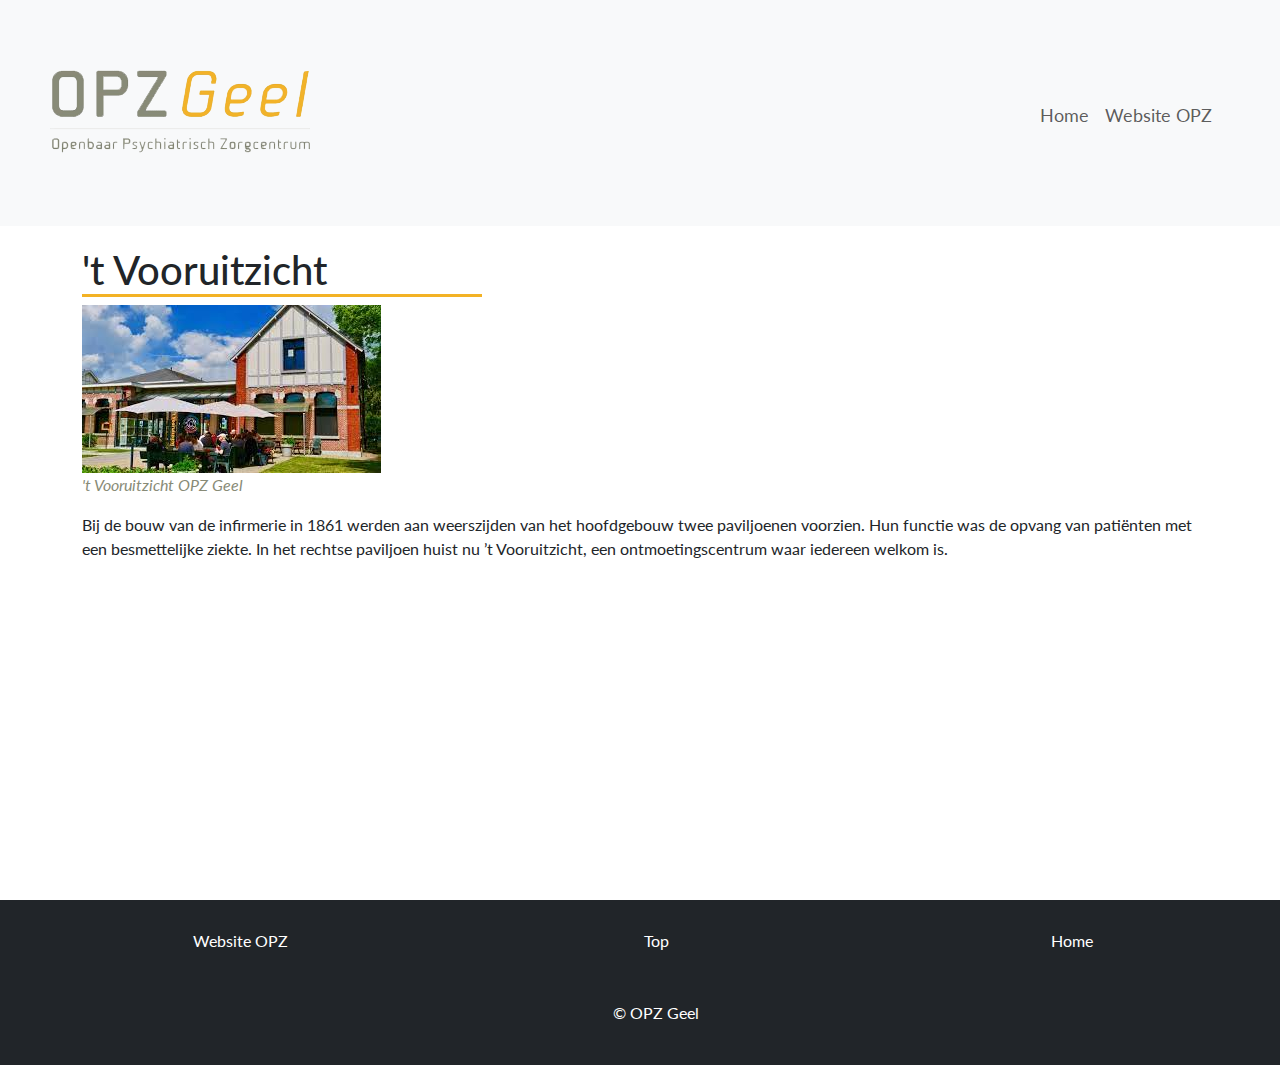
<file: OPZ/vooruitzicht.html>
<!doctype html>
<html lang="en">



<head>
    <meta charset="UTF-8">
    <!-- Link naar de stylesheet en bootstrap. -->
    <link rel="stylesheet" href="https://cdnjs.cloudflare.com/ajax/libs/font-awesome/5.15.3/css/all.min.css" />
    <link rel="stylesheet" href="https://cdn.jsdelivr.net/npm/bootstrap@5.2.3/dist/css/bootstrap.min.css">
    <link rel="stylesheet" href="indexcss.css">
    <meta name="viewport" content="width=device-width, initial-scale=1.0">
    <meta http-equiv="X-UA-Compatible" content="ie=edge">
    <meta name="Author" content="Bram Van Woensel, Stan Blomme, Oguzhan Fidanci en Kevin Tuncel">
    <!-- De titel die boven in de browser word weergeven. -->
    <title>'t Vooruitzicht</title>
</head>



<body>
    <!-- Een link naar de website van het OPZ en de home pagina waar de kaart gedownload kan worden. -->
    <main class="min-vh-100 d-flex flex-column my-auto">
        <nav class="navbar navbar-expand-md bg-light navbar-light">
            <div class="container-fluid">
                <a class="navbar-brand ms-2" href="#"><img src="images/OPZ%20Geel%20Logo%20320x200.png" height="110" alt=""></a>
                <button class="navbar-toggler me-5" type="button" data-bs-toggle="collapse" data-bs-target="#navbarSupportedContent" aria-controls="navbarSupportedContent" aria-expanded="false" aria-label="Toggle navigation">
                    <span class="navbar-toggler-icon"></span>
                </button>
                <div class="collapse navbar-collapse" id="navbarSupportedContent">
                    <ul class="navbar-nav ms-auto me-5 mb-2 mb-lg-0">
                        <li class="nav-item">
                            <a class="nav-link" target="_blank" aria-current="page" href="index.html">Home</a>
                        </li>
                        <li class="nav-item">
                            <a class="nav-link" target="_blank" href="https://www.opzgeel.be/nl">Website OPZ</a>
                        </li>
                    </ul>
                </div>
            </div>
        </nav>


        <!-- All de informatie, foto's en video's over de locatie. -->
        <div class="container">
            <!-- De titel op de pagina en naam van de locatie. -->
            <h1>'t Vooruitzicht</h1>
            <!-- De eerste afbeelding.
   Als je de afbeelding wilt veranderen plaats je de nieuwe afbeelding in de map images en verander je wat er bij src tussen aanhaalingstekens staat naar de nieuwe afbeelding.
    -->
            <div class="image1">



                <figure><img src="images/vooruitzicht.jpg" alt="'t Vooruizicht">
                    <figcaption>'t Vooruitzicht OPZ Geel</figcaption>
                </figure>
            </div>
            <!-- Het eerste stuk tekst. -->
            <p>
                Bij de bouw van de infirmerie in 1861 werden aan weerszijden van het hoofdgebouw twee paviljoenen voorzien. Hun functie was de opvang van patiënten met een besmettelijke ziekte. In het rechtse paviljoen huist nu ’t Vooruitzicht, een ontmoetingscentrum waar iedereen welkom is.
            </p>
            <!-- De tweede afbeelding .
    Als je de afbeelding wilt veranderen plaats je de nieuwe afbeelding in de map images en verander je wat er bij src tussen aanhaalingstekens staat naar de nieuwe afbeelding.
     -->
        <!--    <div class="image2">



                <figure><img src="images/infirmerie2.jpg" alt="Nieuwe foto infirmerie">
                    <figcaption>Infirmerie OPZ Geel</figcaption>
                </figure>
            </div>
            -->
            <!-- Het tweede stuk tekst dat niet gebruikt moet worden als er niet zo veel tekst is.-->
            <!--<p></p>
-->


            <!-- Je kan de div met class "video" in commentaar zetten als je die niet nodig hebt.
Voor een video toe te voegen zet je die in de map videos en verander je de waarde in src naar de video die je wilt uit de map videos.
-->
            <!--
            <div class="video">
                <video controls>
                    <source src="videos/2023-03-27%2012-38-15.mp4" type="video/mp4">
                </video>
            </div>
        </div>
-->

        </div>

            <!-- Footer met opnieuw de links naar de website van het OPZ en de home pagina met kaart en ook een knop om terug naar boven aan de pagina te gaan. -->
    </main>
    <footer class="bg-dark mt-auto py-4 text-white text-center">
        <ul class="d-md-flex">
            <li class="col-md-4"><a href="https://www.opzgeel.be/nl" target="_blank">Website OPZ</a></li>
            <li class="col-md-4"><a href="#">Top</a></li>
            <li class="col-md-4"><a href="index.html" target="_blank">Home</a></li>
        </ul>
        <ul>
            <li class="mt-md-5">&copy; OPZ Geel</li>
        </ul>
    </footer>

    <script src="https://cdn.jsdelivr.net/npm/bootstrap@5.2.3/dist/js/bootstrap.bundle.min.js"></script>
</body>

</html>
</file>
<file: OPZ/style.css>
@import url('https://fonts.googleapis.com/css2?family=Lato&display=swap');
@import url('https://cdnjs.cloudflare.com/ajax/libs/font-awesome/6.3.0/css/all.min.css');

* {
    font-family: 'Lato', sans-serif;
}

::selection {
    color: #f3b225;
}

.nav-link {
    font-size: 18px;
}

.nav-link:hover {
    text-decoration: underline;
}

#kaart {
    text-decoration: none;
    color: black;
    border: 4px solid black;
    padding: 15px;
    border-radius: 20px;
}

#kaart:hover{
    background-color: #f3b225;
}

@media screen and (min-width: 500px) {
    

p {
    margin-left: auto;
    margin-right: auto;
}
}
</file>
<file: OPZ/indexcss.css>
@import url('https://fonts.googleapis.com/css2?family=Lato&display=swap');
@import url('https://cdnjs.cloudflare.com/ajax/libs/font-awesome/6.3.0/css/all.min.css');

* {
    font-family: 'Lato', sans-serif;
}

.nav-link {
    font-size: 18px;
}

.nav-link:hover {
    text-decoration: underline;
}

nav {
    margin-bottom: 20px;
}

#kaart {
    text-decoration: none;
    color: black;
    border: 4px solid black;
    padding: 15px;
    border-radius: 20px;
}

#kaart:hover {
    background-color: darkslategray;
    color: white;
}

h1 {
    border-bottom: 3px solid #f3b225;
    max-width: 300px;
}

a {
    color: #f3b225;
}

figcaption {
    font-style: italic;
    color: #888b77;
}

li {
    list-style: none;
}

li a {
    color: white;
    text-decoration: none;
}

li a:hover {
    color: lightgray;
    text-decoration: underline;
}

img {
    max-width: 100%;
    height: auto;
}



@media screen and (min-width:800px) {
    h1 {
        font-size: 3.5rem;
        max-width: 400px;
    }

    p {
        font-size: 1.1rem;
    }
}


@media screen and (min-width:1400px) {
    h1 {
        font-size: 5rem;
    }

    p {
        font-size: 1.5rem;
    }
}


@media screen and (min-width: 500px) {


    p {
        margin-left: auto;
        margin-right: auto;
        font-size: 1rem;
    }

    h1 {
        font-size: 2.5rem;
    }

    li {
        margin-top: 5px;
    }
}
</file>
